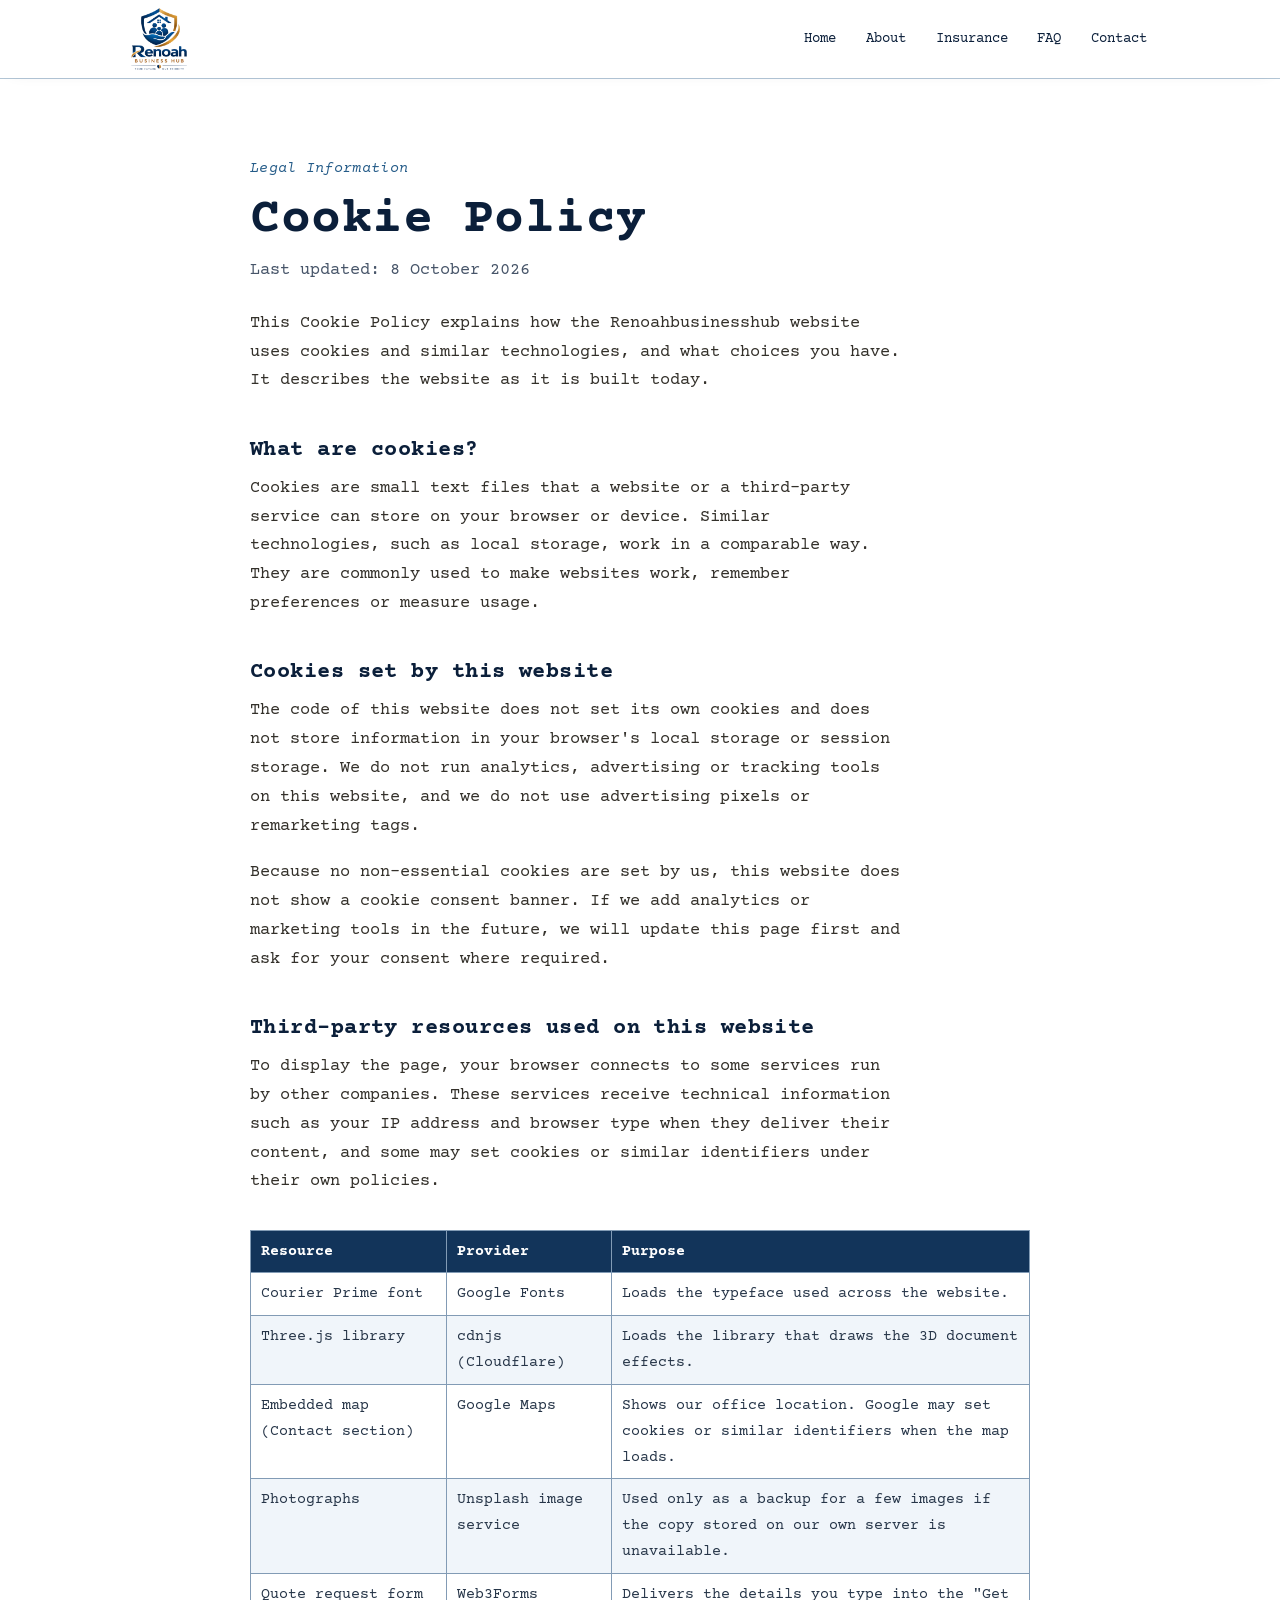
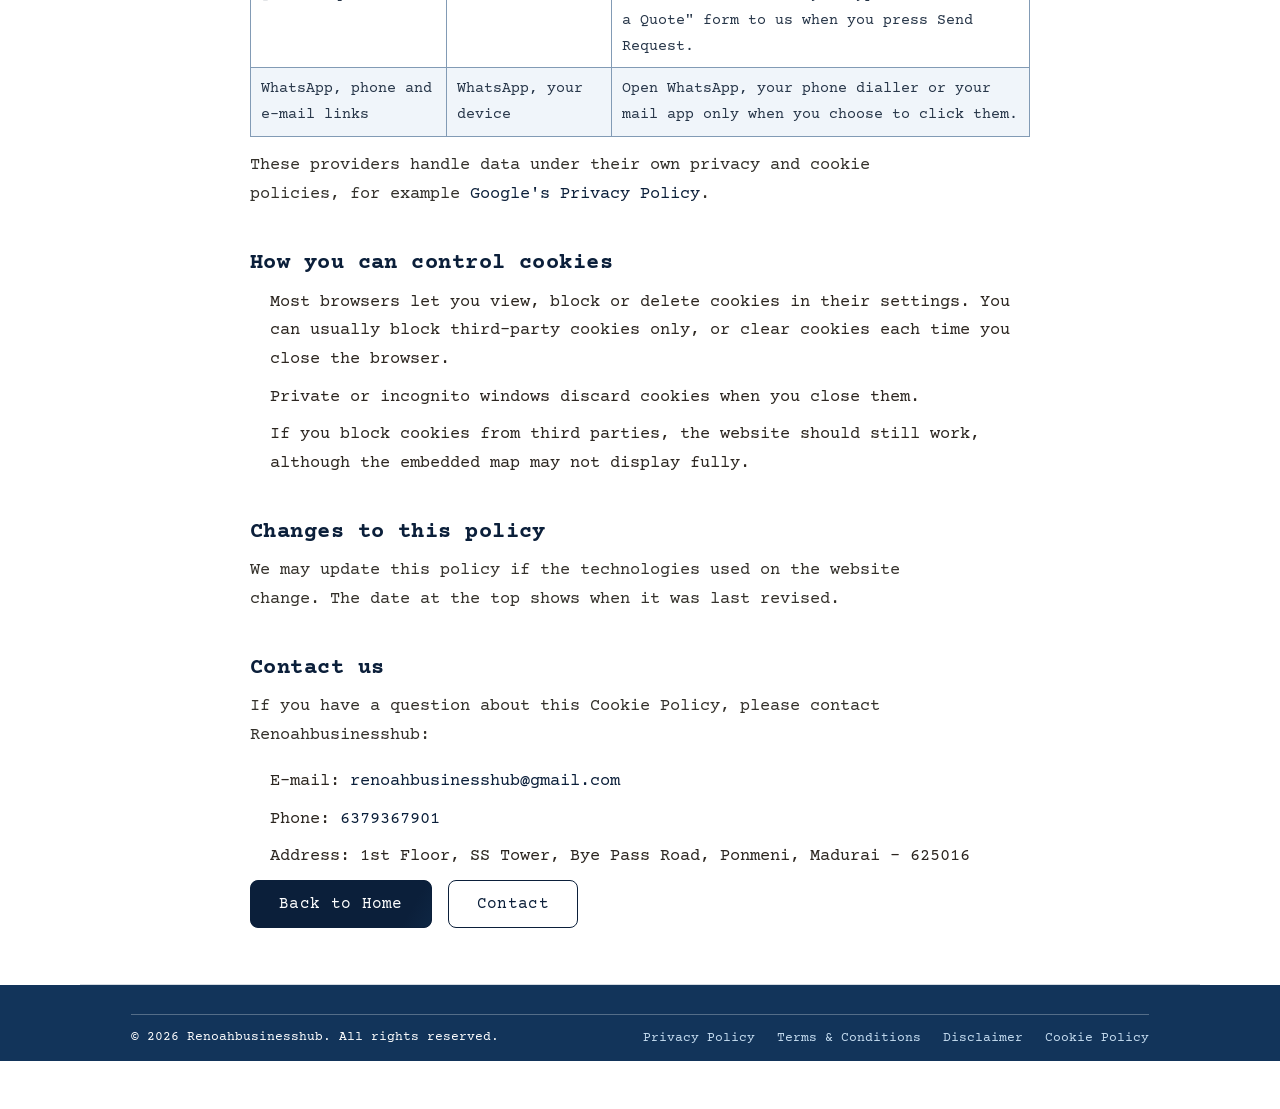
<file: cookie-policy.html>
<!DOCTYPE html>
<html lang="en">
<head>

    <!-- =========================================
         Document Metadata
    ========================================== -->
    <meta charset="UTF-8">
    <meta name="viewport" content="width=device-width, initial-scale=1.0, viewport-fit=cover">
    <title>Cookie Policy | Renoahbusinesshub</title>
    <meta name="description" content="How the Renoahbusinesshub website uses cookies and third-party resources, and how you can control them.">
    <meta name="robots" content="index, follow">
    <meta name="theme-color" content="#FFFFFF">
    <link rel="canonical" href="https://YOUR-REAL-DOMAIN.COM/cookie-policy.html">

    <!-- =========================================
         Favicons and Web App Manifest
    ========================================== -->
    <link rel="icon" href="/favicon.ico" sizes="any">
    <link rel="icon" type="image/png" sizes="32x32" href="/assets/icons/favicon-32x32.png">
    <link rel="icon" type="image/png" sizes="16x16" href="/assets/icons/favicon-16x16.png">
    <link rel="apple-touch-icon" sizes="180x180" href="/assets/icons/apple-touch-icon.png">
    <link rel="manifest" href="/site.webmanifest">

    <!-- =========================================
         Stylesheets (same files as the home page)
    ========================================== -->
    <link rel="preconnect" href="https://fonts.googleapis.com">
    <link rel="preconnect" href="https://fonts.gstatic.com" crossorigin>
    <link href="https://fonts.googleapis.com/css2?family=Courier+Prime:ital,wght@0,400;0,700;1,400;1,700&amp;display=swap" rel="stylesheet">
    <link rel="stylesheet" href="css/paper-theme.css">
    <link rel="stylesheet" href="css/style.css">
    <link rel="stylesheet" href="css/responsive.css">
    <link rel="stylesheet" href="css/refine.css">
    <link rel="stylesheet" href="css/utility-pages.css">

</head>
<body class="utility-page" data-page="cookie-policy">

<div class="paper-sheet">
  <div class="paper-sheet__inner">
    <span class="corner-bl" aria-hidden="true"></span>
    <span class="corner-br" aria-hidden="true"></span>

    <!-- =========================================
         Header / Navigation
    ========================================== -->
    <header class="site-header">
      <a class="brand" href="index.html" aria-label="Renoahbusinesshub — Home">
        <img class="brand__logo" src="/assets/images/renoah-logo.png" alt="Renoah Business Hub — Your Future, Our Priority" width="390" height="436">
      </a>
      <nav class="primary-nav" aria-label="Primary">
        <ul>
          <li><a href="index.html">Home</a></li>
          <li><a href="index.html#about">About</a></li>
          <li><a href="index.html#solutions">Insurance</a></li>
          <li><a href="index.html#faq">FAQ</a></li>
          <li><a href="index.html#contact">Contact</a></li>
        </ul>
      </nav>
    </header>
    <hr class="printed-rule header-rule">

    <main class="content">
      <article class="policy">
        <span class="eyebrow">Legal Information</span>
        <h1>Cookie Policy</h1>
        <p class="policy__updated">Last updated: 8 October 2026</p>

        <p>This Cookie Policy explains how the Renoahbusinesshub website uses cookies and similar technologies, and what choices you have. It describes the website as it is built today.</p>

        <h2>What are cookies?</h2>
        <p>Cookies are small text files that a website or a third-party service can store on your browser or device. Similar technologies, such as local storage, work in a comparable way. They are commonly used to make websites work, remember preferences or measure usage.</p>

        <h2>Cookies set by this website</h2>
        <p>The code of this website does not set its own cookies and does not store information in your browser's local storage or session storage. We do not run analytics, advertising or tracking tools on this website, and we do not use advertising pixels or remarketing tags.</p>
        <p>Because no non-essential cookies are set by us, this website does not show a cookie consent banner. If we add analytics or marketing tools in the future, we will update this page first and ask for your consent where required.</p>

        <h2>Third-party resources used on this website</h2>
        <p>To display the page, your browser connects to some services run by other companies. These services receive technical information such as your IP address and browser type when they deliver their content, and some may set cookies or similar identifiers under their own policies.</p>
        <div class="table-wrap">
          <table>
            <thead>
              <tr><th scope="col">Resource</th><th scope="col">Provider</th><th scope="col">Purpose</th></tr>
            </thead>
            <tbody>
              <tr><td>Courier Prime font</td><td>Google Fonts</td><td>Loads the typeface used across the website.</td></tr>
              <tr><td>Three.js library</td><td>cdnjs (Cloudflare)</td><td>Loads the library that draws the 3D document effects.</td></tr>
              <tr><td>Embedded map (Contact section)</td><td>Google Maps</td><td>Shows our office location. Google may set cookies or similar identifiers when the map loads.</td></tr>
              <tr><td>Photographs</td><td>Unsplash image service</td><td>Used only as a backup for a few images if the copy stored on our own server is unavailable.</td></tr>
              <tr><td>Quote request form</td><td>Web3Forms</td><td>Delivers the details you type into the "Get a Quote" form to us when you press Send Request.</td></tr>
              <tr><td>WhatsApp, phone and e-mail links</td><td>WhatsApp, your device</td><td>Open WhatsApp, your phone dialler or your mail app only when you choose to click them.</td></tr>
            </tbody>
          </table>
        </div>
        <p>These providers handle data under their own privacy and cookie policies, for example <a href="https://policies.google.com/privacy" target="_blank" rel="noopener">Google's Privacy Policy</a>.</p>

        <h2>How you can control cookies</h2>
        <ul>
          <li>Most browsers let you view, block or delete cookies in their settings. You can usually block third-party cookies only, or clear cookies each time you close the browser.</li>
          <li>Private or incognito windows discard cookies when you close them.</li>
          <li>If you block cookies from third parties, the website should still work, although the embedded map may not display fully.</li>
        </ul>

        <h2>Changes to this policy</h2>
        <p>We may update this policy if the technologies used on the website change. The date at the top shows when it was last revised.</p>

        <h2>Contact us</h2>
        <p>If you have a question about this Cookie Policy, please contact Renoahbusinesshub:</p>
        <ul>
          <li>E-mail: <a href="mailto:renoahbusinesshub@gmail.com">renoahbusinesshub@gmail.com</a></li>
          <li>Phone: <a href="tel:+916379367901">6379367901</a></li>
          <li>Address: 1st Floor, SS Tower, Bye Pass Road, Ponmeni, Madurai - 625016</li>
        </ul>
        <div class="btn-row">
          <a class="btn btn--filled" href="index.html">Back to Home</a>
          <a class="btn" href="index.html#contact">Contact</a>
        </div>
      </article>
    </main>

    <!-- =========================================
         Footer
    ========================================== -->
    <footer class="site-footer">
      <div class="footer-bottom">
        <span>© 2026 Renoahbusinesshub. All rights reserved.</span>
        <ul class="footer-legal" aria-label="Legal">
          <li><a href="index.html#privacy">Privacy Policy</a></li>
          <li><a href="index.html#terms">Terms &amp; Conditions</a></li>
          <li><a href="index.html#disclaimer">Disclaimer</a></li>
          <li><a href="cookie-policy.html">Cookie Policy</a></li>
        </ul>
      </div>
    </footer>

  </div>
</div>

</body>
</html>
</file>
<file: css/paper-theme.css>
/* ==========================================================================
   PAPER-THEME.CSS
   Bond-paper / non-judicial stamp paper visual system.
   Defines the palette, paper texture, printed-document borders and the
   "sheet" frame that every page is built inside.
   ========================================================================== */

:root {
  /* -- Palette (from brief) ------------------------------------------- */
  --paper:            #FFFFFF;
  --paper-secondary:  #F0F5FA;
  --ink-blue:         #245B88;
  --dark-blue:        #0B1F3A;
  --section-blue:     #12345A;
  --heading-navy:     #0B1F3A;
  --light-blue:       #F0F5FA;
  --body-ink:         #263548;
  --faded-blue:       #829BB5;
  --muted-grey:       #475569;

  /* -- Derived tones ----------------------------------------------------*/
  --ink-blue-05:      rgba(36, 91, 136, 0.05);
  --ink-blue-10:      rgba(36, 91, 136, 0.10);
  --ink-blue-18:      rgba(36, 91, 136, 0.18);
  --ink-blue-35:      rgba(36, 91, 136, 0.35);
  --dark-blue-70:     rgba(11, 31, 58, 0.7);
  --paper-shadow:    rgba(11, 31, 58, 0.14);
  --grain-opacity:    0.05;

  /* -- Type --------------------------------------------------------------*/
  --font-display: 'Courier Prime', 'Courier New', monospace;
  --font-body:    'Courier Prime', 'Courier New', monospace;

  /* -- Layout tokens -------------------------------------------------- */
  --sheet-max-width: 1180px;
  --sheet-frame-pad: 12px;
  --mobile-nav-height: 64px;
  --header-height: 100px; /* fallback; measured precisely by JS on load/resize */
}

@media (prefers-color-scheme: dark) {
  /* The document is intentionally a printed-paper artifact, not a themed
     app surface — it keeps its ivory tone regardless of system theme,
     the way a physical sheet of paper would. */
}

/* =================================================
   Typewriter / printed-ink text rendering
   Applied broadly so every page reads as struck by a typewriter onto
   bond paper rather than a screen-native sans-serif UI.
================================================= */

body,
input,
textarea,
select,
button {
  font-variant-ligatures: none;
  -webkit-font-smoothing: antialiased;
}

/* Faint "faded ink" strike effect: a soft double-impression shadow that
   reads as slightly uneven ribbon pressure, not a digital glow. */
h1, h2, h3, h4,
p, li, label, span, a, .eyebrow, .doc-seal,
input, textarea, select, button {
  text-shadow: 0.35px 0.35px 0 rgba(44, 38, 32, 0.12);
}

h1, h2, h3, h4 {
  letter-spacing: 0.03em;
}

/* =================================================
   Base paper surface
================================================= */

html {
  background: var(--paper);
}

body {
  background-color: var(--paper);
  color: #2c2620;
  position: relative;
  isolation: isolate;
}

/* Faint printed-paper grain, laid over the whole document.
   Built from an SVG turbulence filter so no binary asset is required. */
body::before {
  content: "";
  position: fixed;
  inset: 0;
  z-index: -2;
  pointer-events: none;
  opacity: var(--grain-opacity);
  mix-blend-mode: multiply;
  background-image: url("data:image/svg+xml;utf8,<svg xmlns='http://www.w3.org/2000/svg' width='220' height='220'><filter id='n'><feTurbulence type='fractalNoise' baseFrequency='0.9' numOctaves='2' stitchTiles='stitch'/><feColorMatrix type='matrix' values='0 0 0 0 0.1  0 0 0 0 0.09  0 0 0 0 0.06  0 0 0 0.5 0'/></filter><rect width='100%25' height='100%25' filter='url(%23n)'/></svg>");
  background-repeat: repeat;
}

/* Very faint blue security-line wash across the page background,
   suggesting printed guilloche lines without reproducing any
   specific security mark. */
body::after {
  content: "";
  position: fixed;
  inset: 0;
  z-index: -1;
  pointer-events: none;
  opacity: 0.5;
  background:
    repeating-linear-gradient(
      115deg,
      transparent 0px,
      transparent 22px,
      var(--ink-blue-10) 22px,
      var(--ink-blue-10) 23px
    ),
    repeating-linear-gradient(
      25deg,
      transparent 0px,
      transparent 34px,
      rgba(111, 116, 115, 0.06) 34px,
      rgba(111, 116, 115, 0.06) 35px
    );
}

/* =================================================
   The document sheet: the large printed-paper panel every page lives in
================================================= */

.paper-sheet {
  max-width: var(--sheet-max-width);
  margin: 0 auto;
  background:
    repeating-linear-gradient(
      45deg,
      var(--faded-blue) 0px,
      var(--faded-blue) 1.4px,
      transparent 1.4px,
      transparent 7px
    ),
    linear-gradient(var(--paper-secondary), var(--paper-secondary));
  padding: var(--sheet-frame-pad);
  box-shadow: 0 18px 50px -20px var(--paper-shadow), 0 2px 0 var(--ink-blue-18);
}

.paper-sheet__inner {
  background: var(--paper);
  border: 1.5px solid var(--ink-blue);
  outline: 1px solid var(--ink-blue-35);
  outline-offset: -6px;
  min-height: 100%;
  position: relative;
}

/* corner flourishes: quiet printed-document marks, not a copied emblem */
.paper-sheet__inner::before,
.paper-sheet__inner::after {
  content: "";
  position: absolute;
  width: 26px;
  height: 26px;
  top: 10px;
  left: 10px;
  border-top: 2px solid var(--ink-blue);
  border-left: 2px solid var(--ink-blue);
  pointer-events: none;
}

.paper-sheet__inner::after {
  left: auto;
  right: 10px;
  border-left: none;
  border-right: 2px solid var(--ink-blue);
}

.corner-bl,
.corner-br {
  position: absolute;
  width: 26px;
  height: 26px;
  bottom: 10px;
  pointer-events: none;
}

.corner-bl {
  left: 10px;
  border-bottom: 2px solid var(--ink-blue);
  border-left: 2px solid var(--ink-blue);
}

.corner-br {
  right: 10px;
  border-bottom: 2px solid var(--ink-blue);
  border-right: 2px solid var(--ink-blue);
}

/* =================================================
   Printed hairline separators, used across header / sections / footer
================================================= */

.printed-rule {
  border: none;
  border-top: 1px solid var(--ink-blue);
  position: relative;
  margin: 0;
}

.printed-rule::after {
  content: "";
  display: block;
  height: 1px;
  margin-top: 3px;
  background: var(--faded-blue);
  opacity: 0.7;
}

.printed-rule--light {
  border-top: 1px solid var(--ink-blue-35);
}

/* Stamp-style seal used decoratively (no emblem, purely geometric) */
.doc-seal {
  width: 58px;
  height: 58px;
  border-radius: 50%;
  border: 1.5px solid var(--ink-blue);
  outline: 1px solid var(--faded-blue);
  outline-offset: -5px;
  display: grid;
  place-items: center;
  color: var(--ink-blue);
  font-family: var(--font-display);
  font-size: 0.62rem;
  letter-spacing: 0.08em;
  text-align: center;
  line-height: 1.15;
  flex-shrink: 0;
}
</file>
<file: css/style.css>
/* ==========================================================================
   STYLE.CSS
   Base reset, typography, layout, header, footer, and reusable components.
   Paper visual system lives in paper-theme.css; breakpoints in responsive.css
   ========================================================================== */

/* =================================================
   Global / Base Styles
================================================= */

*, *::before, *::after { box-sizing: border-box; }

html { -webkit-text-size-adjust: 100%; scroll-behavior: smooth; }

body {
  margin: 0;
  font-family: var(--font-body);
  font-size: 17px;
  line-height: 1.65;
  padding: 28px 18px calc(var(--mobile-nav-height) + 28px);
}

img { max-width: 100%; display: block; }

a { color: var(--dark-blue); text-decoration: none; }

ul { list-style: none; margin: 0; padding: 0; }

button { font-family: inherit; }

:focus-visible {
  outline: 2px solid var(--dark-blue);
  outline-offset: 3px;
}

/* =================================================
   Typography
================================================= */

h1, h2, h3, h4 {
  font-family: var(--font-display);
  color: var(--dark-blue);
  font-weight: 700;
  line-height: 1.15;
  margin: 0 0 0.5em;
}

h1 { font-size: clamp(2.1rem, 4.2vw, 3.1rem); letter-spacing: 0.01em; }
h2 { font-size: clamp(1.6rem, 3vw, 2.2rem); }
h3 { font-size: clamp(1.25rem, 2vw, 1.55rem); }
h4 { font-size: 1.1rem; }

p { margin: 0 0 1em; max-width: 68ch; color: #33302a; }

.eyebrow {
  font-family: var(--font-display);
  font-style: italic;
  color: var(--ink-blue);
  font-size: 1rem;
  margin-bottom: 0.35em;
  display: block;
}

.lede {
  font-size: 1.14rem;
  color: var(--muted-grey);
  max-width: 58ch;
}

/* =================================================
   Layout helpers
================================================= */

.content {
  padding: 18px clamp(18px, 4vw, 56px) 30px;
}

.section__head {
  margin-bottom: 18px;
  max-width: 62ch;
}

.grid {
  display: grid;
  gap: 26px;
}

.grid--2 { grid-template-columns: repeat(2, 1fr); }
.grid--3 { grid-template-columns: repeat(3, 1fr); }
.grid--4 { grid-template-columns: repeat(4, 1fr); }

.stack { display: flex; flex-direction: column; gap: 10px; }

.rule-list > li + li { margin-top: 0; }

/* =================================================
   Header & Navigation
================================================= */

.site-header {
  display: flex;
  align-items: center;
  justify-content: space-between;
  gap: 20px;
  padding-top: 8px;
  padding-bottom: 8px;
  /* Full-bleed fixed bar: padding-inline centers the same max-1120px
     content column used by .content/.site-footer, so the bar can span
     the whole viewport while the brand/nav still line up with the page
     content underneath. */
  padding-inline: calc(max(0px, (100% - 1120px) / 2) + clamp(18px, 4vw, 56px));
  position: fixed;
  top: 0;
  left: 0;
  width: 100%;
  z-index: 140;
  background: var(--paper);
  box-shadow: 0 1px 0 var(--ink-blue-35), 0 6px 16px -14px var(--paper-shadow);
}

.brand {
  display: flex;
  align-items: center;
  gap: 14px;
}

.brand__logo {
  display: block;
  height: 62px;
  width: auto;
  max-width: 100%;
  object-fit: contain;
  flex-shrink: 0;
}

.brand__text {
  display: flex;
  flex-direction: column;
  line-height: 1.15;
}

.brand__name {
  font-family: var(--font-display);
  font-weight: 700;
  font-size: 1.5rem;
  color: var(--dark-blue);
  letter-spacing: 0.01em;
}

.brand__tagline {
  font-size: 0.72rem;
  color: var(--muted-grey);
  font-style: italic;
  letter-spacing: 0.03em;
}

.primary-nav ul {
  display: flex;
  align-items: center;
  gap: 30px;
}

.primary-nav a {
  font-family: var(--font-display);
  font-size: 1.05rem;
  color: var(--dark-blue);
  padding: 4px 2px;
  position: relative;
}

.primary-nav a::after {
  content: "";
  position: absolute;
  left: 0;
  right: 0;
  bottom: -3px;
  height: 1px;
  background: var(--ink-blue);
  transform: scaleX(0);
  transform-origin: left;
  transition: transform 0.25s ease;
}

.primary-nav a:hover::after,
.primary-nav a[aria-current="page"]::after {
  transform: scaleX(1);
}

.primary-nav a[aria-current="page"] {
  color: var(--ink-blue);
  font-style: italic;
}

.header-rule {
  margin: 0 clamp(18px, 4vw, 56px);
}

/* =================================================
   Buttons / CTAs
================================================= */

.btn {
  display: inline-flex;
  align-items: center;
  gap: 10px;
  font-family: var(--font-display);
  font-size: 1.02rem;
  padding: 12px 26px;
  border: 1.5px solid var(--dark-blue);
  color: var(--dark-blue);
  background: transparent;
  cursor: pointer;
  transition: background 0.2s ease, color 0.2s ease;
}

.btn:hover,
.btn.is-pressed { background: var(--dark-blue); color: var(--paper); }

.btn--filled {
  background: var(--dark-blue);
  color: var(--paper);
}

.btn--filled:hover {
  background: var(--ink-blue);
  border-color: var(--ink-blue);
}

.btn-row { display: flex; flex-wrap: wrap; gap: 14px; }

/* =================================================
   Reusable components
================================================= */

.content-panel {
  border: 1px solid var(--ink-blue-35);
  background: var(--paper-secondary);
  padding: clamp(12px, 1.8vw, 16px) clamp(14px, 2vw, 18px);
  position: relative;
}

.content-panel::before {
  content: "";
  position: absolute;
  inset: 5px;
  border: 1px solid var(--ink-blue-10);
  pointer-events: none;
}

.content-panel h2 { margin-bottom: 0.3em; }
.content-panel > p { margin-bottom: 0.6em; }

.content-panel__num {
  font-family: var(--font-display);
  font-style: italic;
  color: var(--faded-blue);
  font-size: 0.95rem;
  display: block;
  margin-bottom: 6px;
}

.stat-row {
  display: flex;
  gap: 34px;
  flex-wrap: wrap;
}

.stat {
  border-left: 1px solid var(--ink-blue-35);
  padding-left: 16px;
}

.stat__num {
  font-family: var(--font-display);
  font-size: 2rem;
  color: var(--dark-blue);
  font-weight: 700;
  display: block;
}

.stat__label {
  color: var(--muted-grey);
  font-size: 0.9rem;
}

.quote-block {
  border-top: 1px solid var(--ink-blue-35);
  border-bottom: 1px solid var(--ink-blue-35);
  padding: 22px 0;
  font-family: var(--font-display);
  font-style: italic;
  font-size: 1.3rem;
  color: var(--dark-blue);
}

.cta-modal {
  position: fixed;
  inset: 0;
  display: flex;
  align-items: center;
  justify-content: center;
  padding: calc(82px + env(safe-area-inset-top, 0px)) 16px 16px;
  overflow: auto;
  opacity: 0;
  visibility: hidden;
  pointer-events: none;
  z-index: 100001;
  transition: opacity 0.25s ease, visibility 0.25s ease;
}

.cta-modal.is-open {
  opacity: 1;
  visibility: visible;
  pointer-events: auto;
}

.cta-modal__backdrop {
  position: absolute;
  inset: 0;
  background: rgba(12, 18, 26, 0.58);
  backdrop-filter: blur(6px);
  -webkit-backdrop-filter: blur(6px);
}

.cta-modal__dialog {
  position: relative;
  z-index: 1;
  width: min(100%, 520px);
  max-height: min(82vh, 700px);
  overflow: auto;
  margin: auto;
  background: rgba(255, 252, 244, 0.98);
  border: 1px solid rgba(20, 58, 90, 0.2);
  border-radius: 18px;
  box-shadow: 0 22px 60px rgba(15, 33, 52, 0.2);
  padding: clamp(22px, 4vw, 32px);
  box-sizing: border-box;
  transform: translateY(0) scale(1);
  transition: transform 0.25s ease;
}

.cta-modal.is-open .cta-modal__dialog {
  transform: translateY(0) scale(1);
}

.cta-modal__close {
  position: absolute;
  top: 12px;
  right: 12px;
  width: 36px;
  height: 36px;
  display: inline-flex;
  align-items: center;
  justify-content: center;
  border: 1px solid var(--ink-blue-35);
  background: transparent;
  color: var(--dark-blue);
  font-size: 1.5rem;
  line-height: 1;
  cursor: pointer;
}

.cta-modal__close:hover,
.cta-modal__close:focus-visible {
  background: var(--dark-blue);
  color: var(--paper);
  border-color: var(--dark-blue);
}

.cta-modal h3 {
  margin: 0 0 18px;
  color: var(--dark-blue);
  font-family: var(--font-display);
  font-size: clamp(1.5rem, 3vw, 2rem);
  line-height: 1.2;
}

.cta-modal__form {
  display: flex;
  flex-direction: column;
  gap: 8px;
}

.cta-modal .field {
  margin-bottom: 0;
  width: 100%;
}

.cta-modal .field input {
  width: 100%;
  box-sizing: border-box;
  border-radius: 10px;
}

.cta-modal .btn {
  width: 100%;
  justify-content: center;
  margin-top: 8px;
}

.cta-modal .field--error input {
  border-color: #9c4234;
  background: #fbf1ee;
}

.cta-modal .field__error {
  color: #9c4234;
  font-size: 0.8rem;
  min-height: 1.1em;
}

.cta-modal__success {
  margin: 12px 0 0;
  padding: 12px 14px;
  border: 1px solid rgba(20, 110, 63, 0.3);
  background: rgba(227, 244, 233, 0.9);
  color: #214f37;
  font-size: 0.92rem;
}

.cta-modal__error {
  margin: 12px 0 0;
  padding: 10px 12px;
  background: rgba(156, 66, 52, 0.08);
  border: 1px solid rgba(156, 66, 52, 0.2);
  color: #9c4234;
  font-size: 0.85rem;
}

body.modal-open {
  overflow: hidden;
}

@media (max-width: 640px) {
  .cta-modal {
    padding: calc(78px + env(safe-area-inset-top, 0px)) 12px 12px;
  }

  .cta-modal__dialog {
    width: min(100%, 440px);
    max-height: min(84vh, 640px);
    border-radius: 14px;
    padding: 18px 16px 16px;
  }

  .cta-modal__close {
    top: 10px;
    right: 10px;
  }
}

.field {
  display: flex;
  flex-direction: column;
  gap: 6px;
  margin-bottom: 18px;
}

.field label {
  font-family: var(--font-display);
  color: var(--dark-blue);
  font-size: 0.98rem;
}

.field input,
.field textarea,
.field select {
  font-family: var(--font-body);
  font-size: 1rem;
  padding: 11px 12px;
  border: 1px solid var(--ink-blue-35);
  background: var(--paper-secondary);
  color: #2c2620;
}

.field input:focus,
.field textarea:focus,
.field select:focus {
  outline: none;
  border-color: var(--ink-blue);
  background: var(--paper);
}

.field textarea { resize: vertical; min-height: 120px; }

.field input::placeholder,
.field textarea::placeholder {
  color: var(--muted-grey);
  opacity: 0.85;
  font-style: italic;
}

.field select {
  appearance: none;
  background-image: linear-gradient(45deg, transparent 50%, var(--ink-blue) 50%),
                     linear-gradient(135deg, var(--ink-blue) 50%, transparent 50%);
  background-position: calc(100% - 18px) center, calc(100% - 13px) center;
  background-size: 5px 5px, 5px 5px;
  background-repeat: no-repeat;
  padding-right: 34px;
}

.map-frame {
  position: relative;
  border: 1.5px solid var(--ink-blue);
  outline: 1px solid var(--ink-blue-35);
  outline-offset: -6px;
  padding: 6px;
  background: var(--paper-secondary);
  margin-top: 34px;
}

.map-frame::before {
  content: "SERVICE AREA — SPECIMEN VIEW";
  position: absolute;
  top: 14px;
  left: 14px;
  z-index: 1;
  background: var(--paper);
  border: 1px solid var(--ink-blue-35);
  color: var(--dark-blue);
  font-family: var(--font-display);
  font-size: 0.68rem;
  letter-spacing: 0.06em;
  padding: 3px 8px;
  pointer-events: none;
}

.map-frame iframe {
  display: block;
  width: 100%;
  aspect-ratio: 16 / 10;
  border: 0;
  filter: sepia(18%) saturate(85%) contrast(96%);
}

.info-line {
  display: flex;
  gap: 10px;
  align-items: baseline;
  padding: 10px 0;
  border-bottom: 1px dashed var(--ink-blue-35);
}

.info-line dt {
  font-family: var(--font-display);
  color: var(--ink-blue);
  min-width: 120px;
}

.info-line dd { margin: 0; color: #33302a; }

.breadcrumb {
  font-size: 0.85rem;
  color: var(--muted-grey);
  font-style: italic;
  margin-bottom: 10px;
}

/* =================================================
   Footer
================================================= */

.site-footer {
  padding: 40px clamp(18px, 4vw, 56px) 26px;
}

.site-footer > .printed-rule {
  margin-bottom: 20px;
}

.footer-grid {
  display: grid;
  grid-template-columns: 1.4fr 1fr 1fr 1.2fr;
  gap: 30px;
  margin-bottom: 26px;
}

.footer-col h4 {
  font-size: 0.95rem;
  margin-bottom: 14px;
}

.footer-col p { font-size: 0.92rem; color: var(--muted-grey); }

.footer-col ul { display: flex; flex-direction: column; gap: 9px; }

.footer-col a {
  font-size: 0.92rem;
  color: #33302a;
}

.footer-col a:hover { color: var(--ink-blue); }

.footer-bottom {
  display: flex;
  justify-content: space-between;
  align-items: center;
  flex-wrap: wrap;
  gap: 10px;
  padding-top: 16px;
  font-size: 0.8rem;
  color: var(--muted-grey);
}

.footer-bottom span.doc-ref {
  font-style: italic;
}

/* =================================================
   Hero Section
================================================= */

.hero {
  display: grid;
  grid-template-columns: 1.1fr 0.9fr;
  gap: 40px;
  align-items: center;
  padding-bottom: 44px;
}

.hero__seal-row {
  display: flex;
  align-items: center;
  gap: 16px;
  margin-top: 26px;
}

.hero__aside {
  border-left: 1px solid var(--ink-blue-35);
  padding-left: 28px;
}

.hero__aside .info-line:last-child { border-bottom: none; }

/* =================================================
   Hero 3D document container (Part 2)
   Three.js mounts a <canvas> here; a pure-CSS layered-paper fallback
   sits underneath and stays visible if WebGL/Three.js is unavailable.
================================================= */

.hero__3d {
  position: relative;
  width: 100%;
  max-width: 440px;
  aspect-ratio: 4 / 5;
  margin: 0 auto;
  justify-self: center;
  transition: opacity 0.4s ease, transform 0.4s ease;
}

/* Part 3 — once the hero has scrolled out of view, the same 3D panel
   docks as a small fixed corner document that keeps reflecting scroll
   progress through the rest of the Home page, then fades near the
   footer so it never sits on top of it. It releases back to its normal
   in-flow position the moment the hero is back on screen, and never
   traps scrolling — it is purely a floating visual, not a scroll-lock. */
.hero__3d.is-docked {
  position: fixed;
  right: 22px;
  bottom: 26px;
  left: auto;
  top: auto;
  width: 130px;
  max-width: 130px;
  aspect-ratio: 4 / 5;
  margin: 0;
  z-index: 40;
  filter: drop-shadow(0 16px 28px var(--paper-shadow));
}

.hero__3d.is-docked.is-faded {
  opacity: 0;
  transform: translateY(8px);
  pointer-events: none;
}

.hero__3d canvas {
  position: absolute;
  inset: 0;
  width: 100%;
  height: 100%;
  display: block;
  opacity: 0;
  transition: opacity 0.6s ease;
}

.hero__3d.is-active canvas { opacity: 1; }
.hero__3d.is-active .hero__3d-fallback { opacity: 0; pointer-events: none; }

.hero__3d-fallback {
  position: absolute;
  inset: 0;
  display: flex;
  align-items: center;
  justify-content: center;
  transition: opacity 0.4s ease;
}

.fallback-paper {
  position: absolute;
  width: 72%;
  aspect-ratio: 4 / 5;
  background: var(--paper);
  border: 1.5px solid var(--ink-blue);
  outline: 1px solid var(--ink-blue-35);
  outline-offset: -6px;
  box-shadow: 0 20px 36px -18px var(--paper-shadow);
}

.fallback-paper--back {
  background: var(--paper-secondary);
  border-color: var(--faded-blue);
  outline: none;
  transform: rotate(6deg) translate(10%, 6%);
  opacity: 0.7;
}

.fallback-paper--main {
  transform: rotate(-3deg);
  display: grid;
  place-items: center;
}

.fallback-seal {
  width: 25%;
  aspect-ratio: 1;
  border-radius: 50%;
  border: 1.5px solid var(--ink-blue);
  outline: 1px solid var(--faded-blue);
  outline-offset: -4px;
  display: grid;
  place-items: center;
  font-family: var(--font-display);
  font-size: 0.7rem;
  color: var(--ink-blue);
  position: absolute;
  right: 12%;
  bottom: 12%;
}

/* =================================================
   Scroll reveal (Part 2) — lightweight fade/slide, respects
   prefers-reduced-motion via responsive.css and interactions.js
================================================= */

[data-reveal] {
  opacity: 0;
  transform: translateY(16px) scale(0.985);
  transition: opacity 0.7s ease, transform 0.7s ease;
}

[data-reveal].is-visible {
  opacity: 1;
  transform: none;
}

/* No-JavaScript visitors: show content immediately. This replaces the
   former <noscript><style> block, so no CSS lives inside the HTML. */
@media (scripting: none) {
  [data-reveal] { opacity: 1; transform: none; }
}

.rule-draw {
  transform: scaleX(0);
  transform-origin: left;
  transition: transform 0.9s ease;
}

.rule-draw.is-visible { transform: scaleX(1); }

/* =================================================
   Introduction info blocks (Part 2)
================================================= */

.info-blocks {
  display: grid;
  grid-template-columns: repeat(4, 1fr);
  gap: 0;
  border-top: 1px solid var(--ink-blue-35);
  border-bottom: 1px solid var(--ink-blue-35);
  margin-top: 24px;
}

.info-blocks > div {
  padding: 16px 20px;
  border-left: 1px solid var(--ink-blue-18);
}

.info-blocks > div:first-child { border-left: none; }

.info-blocks dt {
  font-family: var(--font-display);
  color: var(--ink-blue);
  font-size: 0.92rem;
  margin-bottom: 4px;
}

.info-blocks dd {
  margin: 0;
  font-size: 1.02rem;
  color: #2c2620;
}

/* =================================================
   Services preview list (Part 2)
================================================= */

.service-line {
  display: flex;
  gap: 18px;
  align-items: flex-start;
  padding: 22px 0;
  border-bottom: 1px solid var(--ink-blue-18);
}

.service-line:first-child { border-top: 1px solid var(--ink-blue-18); }

.service-line__icon {
  width: 34px;
  height: 34px;
  flex-shrink: 0;
  border: 1px solid var(--ink-blue-35);
  border-radius: 50%;
  display: grid;
  place-items: center;
  margin-top: 3px;
}

.service-line__icon svg {
  width: 17px;
  height: 17px;
  stroke: var(--ink-blue);
  fill: none;
  stroke-width: 1.4;
}

.service-line__body { flex: 1; }

.service-line__body h3 { margin-bottom: 4px; }

.service-line__link {
  font-family: var(--font-display);
  font-style: italic;
  font-size: 0.92rem;
  color: var(--ink-blue);
  white-space: nowrap;
  margin-top: 6px;
  display: inline-block;
}

/* =================================================
   Trust / document section (Part 2)
================================================= */

.trust-grid {
  display: grid;
  grid-template-columns: repeat(4, 1fr);
  gap: 16px;
}

.trust-item {
  text-align: left;
  padding: 18px 18px;
  border: 1px solid var(--ink-blue-35);
  background: var(--paper-secondary);
  position: relative;
}

.trust-item::before {
  content: "";
  position: absolute;
  inset: 5px;
  border: 1px solid var(--ink-blue-10);
  pointer-events: none;
}

.trust-item svg {
  width: 26px;
  height: 26px;
  stroke: var(--ink-blue);
  fill: none;
  stroke-width: 1.3;
  margin-bottom: 12px;
  transition: transform 300ms ease;
}

.trust-item h4 { margin-bottom: 6px; }
.trust-item p { font-size: 0.92rem; color: var(--muted-grey); margin: 0; }

/* =================================================
   CTA section (Part 2)
================================================= */

.cta-band {
  text-align: center;
  padding: 50px 20px;
  border: 1px solid var(--ink-blue-35);
  position: relative;
}

.cta-band::before {
  content: "";
  position: absolute;
  inset: 7px;
  border: 1px solid var(--ink-blue-10);
  pointer-events: none;
}

.cta-band h2 { margin-bottom: 10px; }

.cta-band p {
  margin: 0 auto 22px;
  color: var(--muted-grey);
}

.cta-band .btn-row { justify-content: center; }

/* =================================================
   Part 4 — shared small 3D document panel (About + Services pages)
   Same fallback/canvas pattern as the Home hero's .hero__3d, kept as
   its own class so the Home page markup/CSS is never touched.
================================================= */

.doc3d {
  position: relative;
  width: 100%;
  max-width: 320px;
  aspect-ratio: 4 / 5;
  margin: 0 auto;
  overflow: hidden;
}

.doc3d canvas {
  position: absolute;
  inset: 0;
  width: 100%;
  height: 100%;
  display: block;
  opacity: 0;
  transition: opacity 0.6s ease;
}

.doc3d.is-active canvas { opacity: 1; }
.doc3d.is-active .doc3d__fallback { opacity: 0; pointer-events: none; }

.doc3d__fallback {
  position: absolute;
  inset: 0;
  display: flex;
  align-items: center;
  justify-content: center;
  transition: opacity 0.4s ease;
}

.doc3d__fallback .fallback-paper { width: 78%; }

/* Services page: a wider stage so the 4-sheet stack has room to fan out */
.doc3d--stack { max-width: 380px; aspect-ratio: 5 / 4; cursor: pointer; }

/* =================================================
   Part 4 — "Our Approach" numbered document blocks (About page)
================================================= */

.approach-block {
  display: grid;
  grid-template-columns: 64px 1fr;
  gap: 18px;
  padding: 22px 0;
  border-top: 1px solid var(--ink-blue-18);
}

.approach-block:last-child { border-bottom: 1px solid var(--ink-blue-18); }

.approach-block__num {
  font-family: var(--font-display);
  font-size: 1.8rem;
  color: var(--faded-blue);
  font-weight: 700;
  line-height: 1;
}

.approach-block h3 { margin-bottom: 6px; }
.approach-block p { margin: 0; }

/* =================================================
   Part 4 — vertical printed timeline ("Our Journey", About page)
================================================= */

.timeline {
  position: relative;
  padding-left: 34px;
}

.timeline::before {
  content: "";
  position: absolute;
  left: 7px;
  top: 6px;
  bottom: 6px;
  width: 1px;
  background: var(--ink-blue-35);
}

.timeline-item {
  position: relative;
  padding-bottom: 34px;
}

.timeline-item:last-child { padding-bottom: 0; }

.timeline-item::before {
  content: "";
  position: absolute;
  left: -34px;
  top: 4px;
  width: 13px;
  height: 13px;
  border-radius: 50%;
  background: var(--paper);
  border: 1.5px solid var(--ink-blue);
}

.timeline-item__num {
  font-family: var(--font-display);
  font-style: italic;
  color: var(--ink-blue);
  font-size: 0.95rem;
  display: block;
  margin-bottom: 2px;
}

.timeline-item h4 { margin-bottom: 6px; }
.timeline-item p { margin: 0; color: var(--muted-grey); }

/* =================================================
   Part 4 — accessible text list standing in for / alongside the 3D
   hotspots and service-stack (never the only way to reach content)
================================================= */

.doc3d-index {
  list-style: none;
  margin: 18px 0 0;
  padding: 0;
  display: flex;
  flex-wrap: wrap;
  gap: 10px;
  justify-content: center;
}

.doc3d-index button,
.doc3d-index a {
  font-family: var(--font-display);
  font-size: 0.92rem;
  color: var(--ink-blue);
  background: none;
  border: 1px solid var(--ink-blue-35);
  padding: 7px 14px;
  cursor: pointer;
}

.doc3d-index button:hover,
.doc3d-index a:hover,
.doc3d-index button.is-active,
.doc3d-index a.is-active {
  background: var(--ink-blue);
  color: var(--paper);
  border-color: var(--ink-blue);
}

/* =================================================
   Part 4 — service detail sections
================================================= */

.service-detail {
  scroll-margin-top: calc(var(--header-height, 100px) + 14px);
}

.service-detail__meta {
  display: grid;
  grid-template-columns: 1fr 1fr;
  gap: 10px;
  margin: 8px 0 10px;
}

.service-detail__meta h5 {
  font-family: var(--font-display);
  color: var(--ink-blue);
  font-size: 0.95rem;
  margin: 0 0 4px;
}

.service-detail__meta p {
  margin: 0;
  font-size: 0.94rem;
  color: var(--muted-grey);
  font-style: italic;
}

.key-points { display: flex; flex-direction: column; gap: 4px; margin: 6px 0; }

.key-points li {
  padding-left: 18px;
  position: relative;
}

.key-points li::before {
  content: "—";
  position: absolute;
  left: 0;
  color: var(--ink-blue);
}

/* =================================================
   Part 4 — responsive comparison table (Services page)
   Real <table> on tablet/desktop; on mobile it becomes stacked
   document-style rows with printed labels, never a horizontal scroll.
================================================= */

.comparison-table {
  width: 100%;
  border-collapse: collapse;
}

.comparison-table caption {
  text-align: left;
  font-family: var(--font-display);
  font-style: italic;
  color: var(--ink-blue);
  margin-bottom: 12px;
}

.comparison-table th,
.comparison-table td {
  text-align: left;
  padding: 12px 14px;
  border-bottom: 1px solid var(--ink-blue-18);
  font-size: 0.95rem;
}

.comparison-table thead th {
  font-family: var(--font-display);
  color: var(--dark-blue);
  border-bottom: 1.5px solid var(--ink-blue);
}

.comparison-table tbody tr:first-child td { padding-top: 16px; }

/* =================================================
   Part 4 — small printed metadata strip (About hero)
================================================= */

.metadata-strip {
  font-family: var(--font-display);
  font-size: 0.85rem;
  letter-spacing: 0.12em;
  color: var(--ink-blue);
  margin: 18px 0 0;
}

.metadata-strip span {
  color: var(--faded-blue);
  margin: 0 8px;
}

/* ==========================================================================
   PART 5 — Contact / FAQ / Testimonials
   ========================================================================== */

.doc-ref-badge {
  display: inline-block;
  font-family: var(--font-display);
  font-size: 0.78rem;
  letter-spacing: 0.14em;
  color: var(--ink-blue);
  border: 1px solid var(--ink-blue-35);
  padding: 5px 12px;
  margin: 0 0 14px;
}

/* =================================================
   Contact form: validation + success
================================================= */

.field--error input,
.field--error select,
.field--error textarea {
  border-color: #9c4234;
  background: #fbf1ee;
}

.field__error {
  color: #9c4234;
  font-size: 0.85rem;
  font-style: italic;
  min-height: 1.1em;
}

.field__hint {
  color: var(--muted-grey);
  font-size: 0.82rem;
}

.form-required-note {
  font-size: 0.85rem;
  color: var(--muted-grey);
  margin: -8px 0 18px;
}

.form-success {
  border: 1px solid var(--ink-blue-35);
  background: var(--paper-secondary);
  padding: 24px;
  text-align: center;
  display: none;
}

.form-success.is-visible { display: block; }

.form-success h3 { margin-bottom: 8px; }

.form-success p { margin: 0; color: var(--muted-grey); }

.contact-form.is-submitted form { display: none; }

/* =================================================
   FAQ: flat, full-width accordion list
================================================= */

.faq-item {
  border-bottom: 1px solid var(--ink-blue-18);
  transition: border-color 250ms ease, background 250ms ease, margin 250ms ease, padding 250ms ease;
}

.faq-item:last-child { border-bottom: none; }

@media (hover: hover) and (pointer: fine) {
  .faq-item:hover { border-bottom-color: var(--ink-blue-35); }
}

/* The open question gets a clear thin rectangular border, like the
   reference layout — every other row stays a plain divided line. */
.faq-item:has(.faq-item__panel-wrap.is-open) {
  border: 1px solid var(--ink-blue);
  border-radius: 3px;
  background: var(--paper-secondary);
  margin: 8px 0;
  padding: 0 18px;
}

.faq-item__trigger {
  width: 100%;
  text-align: left;
  background: none;
  border: none;
  cursor: pointer;
  padding: 20px 2px;
  display: flex;
  justify-content: space-between;
  align-items: center;
  gap: 20px;
  font-family: var(--font-display);
  font-size: 1.08rem;
  color: var(--dark-blue);
}

.faq-item__trigger::after {
  content: "+";
  font-size: 1.5rem;
  line-height: 1;
  color: var(--ink-blue);
  flex-shrink: 0;
  width: 1ch;
  text-align: center;
}

.faq-item__trigger[aria-expanded="true"]::after { content: "\2212"; }

.faq-item__panel-wrap {
  display: grid;
  grid-template-rows: 0fr;
  transition: grid-template-rows 0.28s ease;
}

.faq-item__panel-wrap.is-open { grid-template-rows: 1fr; }

.faq-item__panel {
  overflow: hidden;
  opacity: 0;
  transition: opacity 0.22s ease;
}

.faq-item__panel-wrap.is-open .faq-item__panel { opacity: 1; }

.faq-item__panel p {
  margin: 0 0 20px;
  padding: 0 2px;
  color: var(--muted-grey);
}

/* ---- Testimonials: horizontal auto-carousel ---------------------------
   Desktop shows exactly 3 landscape cards at once (no partial/cropped
   card at either edge); tablet shows 2; mobile shows 1, full-width.
   --tgap is the single source of truth for the list's gap so each
   card's flex-basis can divide the row evenly at every tier. */

.testimonial-carousel {
  position: relative;
  display: flex;
  align-items: center;
  gap: 12px;
  --tgap: 20px;
}

.testimonial-list {
  display: flex;
  flex-wrap: nowrap;
  flex: 1;
  min-width: 0;
  overflow-x: auto;
  scroll-snap-type: x mandatory;
  -webkit-overflow-scrolling: touch;
  gap: var(--tgap);
  align-items: stretch;
  scrollbar-width: none;
}

.testimonial-list::-webkit-scrollbar { display: none; }

.testimonial-carousel__nav {
  flex-shrink: 0;
  width: 40px;
  height: 40px;
  border-radius: 50%;
  border: 1.5px solid var(--ink-blue);
  background: var(--paper);
  color: var(--ink-blue);
  font-size: 1.4rem;
  line-height: 1;
  cursor: pointer;
  display: grid;
  place-items: center;
  transition: background 0.2s ease, color 0.2s ease;
}

@media (hover: hover) and (pointer: fine) {
  .testimonial-carousel__nav:hover {
    background: var(--ink-blue);
    color: var(--paper);
  }
}

/* Landscape, compact card: wide and short rather than tall. Exactly
   3 fit per row on desktop with the list's own gap, so none is ever
   sliced by the container edge. */
.testimonial-card {
  border: 1px solid var(--ink-blue-35);
  background: var(--paper-secondary);
  padding: 16px 20px;
  display: flex;
  flex-direction: column;
  justify-content: center;
  gap: 8px;
  min-height: 176px;
  flex: 0 0 calc((100% - 2 * var(--tgap)) / 3);
  scroll-snap-align: start;
  transition: transform 300ms ease, box-shadow 300ms ease, border-color 300ms ease;
}

@media (hover: hover) and (pointer: fine) {
  .testimonial-card:hover {
    transform: translateY(-4px);
    box-shadow: 0 16px 32px -20px var(--paper-shadow), 0 2px 0 var(--ink-blue-18);
    border-color: var(--ink-blue);
  }
}

.testimonial-card.is-active { border-color: var(--ink-blue); }

/* Small printed-style badge, reused outside the testimonial cards
   (e.g. the Career section's "We Are Hiring" tag). */
.badge-stamp {
  display: inline-block;
  align-self: flex-start;
  border: 1px solid var(--ink-blue-35);
  color: var(--dark-blue);
  font-size: 0.66rem;
  letter-spacing: 0.06em;
  text-transform: uppercase;
  padding: 3px 9px;
  margin-top: 10px;
}

.testimonial-card__person { margin-bottom: 2px; }

.testimonial-card__name {
  display: block;
  font-family: var(--font-display);
  font-size: 1.04rem;
  color: var(--dark-blue);
}

.testimonial-card__location {
  display: block;
  font-size: 0.84rem;
  color: var(--muted-grey);
  margin-top: 1px;
}

.testimonial-card__body {
  border: none;
  padding: 0 0 0 20px;
  margin: 0;
  font-size: 0.96rem;
  max-width: none;
  position: relative;
  display: block;
}

.testimonial-card__body::before {
  content: "\201C";
  position: absolute;
  left: -4px;
  top: -8px;
  font-family: var(--font-display);
  font-size: 2.2rem;
  color: var(--faded-blue);
  line-height: 1;
}

.testimonial-card__body--placeholder {
  color: var(--muted-grey);
  font-style: italic;
}

.disclaimer-note {
  margin-top: 18px;
  padding: 12px 14px;
  border-left: 2px solid var(--faded-blue);
  color: var(--muted-grey);
  font-size: 0.85rem;
  font-style: italic;
}

/* ---- 3D loading caption --------------------------------------------
   A quiet document-style caption over the static paper fallback while
   the 3D scene spins up. Timed, not state-driven: it always fades on
   its own, so it can never get stuck showing "loading" forever even if
   WebGL never becomes available — the static paper underneath already
   is the permanent fallback in that case. */

.doc3d__loading-note,
.hero__3d-loading-note {
  position: absolute;
  left: 0;
  right: 0;
  bottom: 8px;
  text-align: center;
  font-family: var(--font-display);
  font-style: italic;
  font-size: 0.78rem;
  color: var(--muted-grey);
  pointer-events: none;
  opacity: 0;
  animation: doc3dLoadingFade 1.8s ease forwards;
}

@keyframes doc3dLoadingFade {
  0%   { opacity: 0; }
  15%  { opacity: 1; }
  70%  { opacity: 1; }
  100% { opacity: 0; }
}

/* =================================================
   Structured single-page layout correction
================================================= */

body {
  padding: 0 20px 48px;
  overflow-x: hidden;
}

.paper-sheet,
.paper-sheet__inner {
  max-width: none;
  background: var(--paper);
  border: 0;
  outline: 0;
  box-shadow: none;
  padding: 0;
}

.paper-sheet__inner {
  /* Header is now position: fixed and out of normal flow, so this
     spacer keeps the hr/content from sliding underneath it. Kept in
     sync with the header's real rendered height via JS (main.js),
     with a same-order-of-magnitude fallback for no-JS/first paint. */
  padding-top: var(--header-height, 100px);
}

.paper-sheet__inner::before,
.paper-sheet__inner::after,
.corner-bl,
.corner-br {
  display: none;
}

.content,
.site-footer {
  width: min(100%, 1120px);
  margin-inline: auto;
}

.site-header {
  width: 100%;
}

.content {
  display: flex;
  flex-direction: column;
  padding: 0 clamp(20px, 4vw, 56px);
}

/* Sections now appear in the order they are written in index.html. */

.section,
.page-block > .section {
  width: 100%;
  padding: clamp(14px, 2.2vw, 26px) 0;
  scroll-margin-top: calc(var(--header-height, 100px) + 14px);
}

.hero.section {
  padding-top: clamp(26px, 4.5vw, 48px);
  border-top: 0;
}

.page-block {
  display: block;
  position: relative;
}

.section__head {
  max-width: 70ch;
  margin-bottom: clamp(10px, 1.8vw, 18px);
}

.section__head h2,
.page-block h1 {
  text-wrap: balance;
}

.page-block > .section:first-child {
  padding-top: clamp(16px, 2.6vw, 26px);
}

.page-block > .section:last-child,
.content > .section:last-child {
  padding-bottom: clamp(16px, 2.6vw, 26px);
}

.grid--3 .content-panel { height: 100%; }

.hero__3d {
  width: min(100%, 400px);
  max-width: 400px;
  overflow: hidden;
  contain: layout paint;
}

.hero__3d.is-docked {
  position: relative;
  inset: auto;
  width: min(100%, 400px);
  max-width: 400px;
  filter: none;
  z-index: auto;
}

.hero__3d.is-docked.is-faded {
  opacity: 1;
  transform: none;
  pointer-events: auto;
}

.final-cta {
  border-top: 1px solid var(--ink-blue-18);
}

.cta-band {
  border: 1px solid var(--ink-blue-35);
  padding: clamp(30px, 5vw, 58px) clamp(20px, 5vw, 56px);
}

/* =================================================
   Service cards — the 4 insurance services as a consistent card grid
================================================= */

.service-grid {
  display: grid;
  grid-template-columns: 1fr;
  gap: 12px;
  margin-top: 2px;
}

.service-grid .service-detail.section {
  padding: 0;
}

.service-grid .service-detail .content-panel {
  height: 100%;
  display: flex;
  flex-direction: column;
}

.service-detail__icon {
  width: 46px;
  height: 46px;
  border: 1px solid var(--ink-blue-35);
  border-radius: 50%;
  display: grid;
  place-items: center;
  margin-bottom: 14px;
  transition: transform 300ms ease, border-color 300ms ease;
}

.service-detail__icon svg {
  width: 22px;
  height: 22px;
  stroke: var(--ink-blue);
  fill: none;
  stroke-width: 1.4;
}

/* =================================================
   Card hover effects — content panels, trust/feature cards, testimonials
   Desktop-only (pointer: fine) so mobile never depends on hover.
================================================= */

.content-panel,
.trust-item {
  transition: transform 300ms ease, box-shadow 300ms ease, border-color 300ms ease;
}

@media (hover: hover) and (pointer: fine) {
  .content-panel:hover {
    transform: translateY(-4px);
    box-shadow: 0 16px 32px -20px var(--paper-shadow), 0 2px 0 var(--ink-blue-18);
    border-color: var(--ink-blue);
  }

  .content-panel:hover .service-detail__icon {
    transform: scale(1.08) rotate(-4deg);
    border-color: var(--ink-blue);
  }
}

/* =================================================
   Subtle alternating section backgrounds
   Home/Services/Contact stay on the plain paper tone; About/FAQ/Career
   get a very slightly cooler wash, Testimonials an even softer version
   of the same wash — full-bleed via a breakout pseudo-element so the
   colour reads edge-to-edge rather than boxed to the content column.
================================================= */

.page-block--alt::before,
.page-block--soft::before {
  content: "";
  position: absolute;
  top: 0;
  bottom: 0;
  left: 50%;
  width: 100vw;
  margin-left: -50vw;
  z-index: -1;
  pointer-events: none;
}

.page-block--alt::before {
  background: linear-gradient(var(--ink-blue-10), var(--ink-blue-10)), var(--paper);
}

.page-block--soft::before {
  background: linear-gradient(var(--ink-blue-05), var(--ink-blue-05)), var(--paper);
}

/* =================================================
   Consistent end-of-section printed divider — one per major section
   (Hero and every .page-block section)
================================================= */

.hero.section::after,
.page-block::after {
  content: "";
  display: block;
  margin-top: clamp(8px, 1.5vw, 14px);
  height: 3px;
  background:
    linear-gradient(var(--ink-blue), var(--ink-blue)) top / 100% 1px no-repeat,
    linear-gradient(var(--faded-blue), var(--faded-blue)) bottom / 100% 1px no-repeat;
  opacity: 0.85;
}

@media (prefers-reduced-motion: reduce) {
  .doc3d__loading-note,
  .hero__3d-loading-note { display: none; }

  .content-panel,
  .trust-item,
  .faq-item,
  .content-panel:hover,
  .trust-item:hover,
  .trust-item:hover svg,
  .content-panel:hover .service-detail__icon {
    transition: none !important;
    transform: none !important;
  }
}

/* =================================================
   Completion polish: service images, review cards, floating actions
================================================= */
.service-detail__img{display:block;width:100%;height:auto;aspect-ratio:2/1;object-fit:cover;border:1px solid var(--ink-blue-35);margin-bottom:12px;transition:transform 300ms ease}
.service-grid .service-detail .content-panel{overflow:hidden}
.service-grid{grid-template-columns:minmax(0,1fr)}
@media (hover:hover) and (pointer:fine){.content-panel:hover .service-detail__img{transform:scale(1.03)}}
.testimonial-card{flex-basis:calc((100% - 2*var(--tgap))/3);min-height:0;justify-content:flex-start}
.testimonial-card__stars{color:var(--ink-blue);letter-spacing:2px;font-size:.95rem}
.testimonial-card__person{display:flex;flex-direction:column;margin:auto 0 0}
.testimonial-card__sample{font-size:.7rem;color:var(--muted-grey);text-transform:uppercase;letter-spacing:.08em;margin-top:2px}
.fab-group{position:fixed;right:14px;bottom:calc(14px + env(safe-area-inset-bottom,0px));z-index:120;display:flex;flex-direction:column;gap:10px}
.fab{width:44px;height:44px;border-radius:50%;display:grid;place-items:center;background:var(--paper);border:1.5px solid var(--ink-blue);box-shadow:0 6px 16px -8px var(--paper-shadow);transition:transform 250ms ease,box-shadow 250ms ease}
.fab svg{width:22px;height:22px;fill:none;stroke:var(--ink-blue);stroke-width:1.6;stroke-linecap:round;stroke-linejoin:round}
.fab--wa{background:#1f7a4d;border-color:#1f7a4d;animation:fabPulse 3.2s ease-out infinite;color:#fff}
.fab--wa svg{stroke:none;fill:currentColor;width:22px;height:22px}
.fab:hover,.fab:focus-visible,.fab:active{transform:translateY(-3px) scale(1.05)}
@keyframes fabPulse{0%{box-shadow:0 0 0 0 rgba(31,122,77,.35)}70%,100%{box-shadow:0 0 0 12px rgba(31,122,77,0)}}
@media (prefers-reduced-motion:reduce){.fab--wa{animation:none}}

/* =================================================
   Service cards v2: photo frame in bond-paper style, compact 4-up
================================================= */
.service-detail__img{padding:5px;background:var(--paper);border:1px solid var(--ink-blue);outline:1px solid var(--ink-blue-35);outline-offset:2px;box-shadow:0 8px 16px -12px var(--paper-shadow);filter:sepia(.1) saturate(.92);margin:2px auto 14px;width:100%;max-width:320px;aspect-ratio:16/10;object-fit:cover;object-position:center}
.service-grid .service-detail .content-panel{padding:14px}
.service-grid .service-detail .content-panel h2{font-size:1.15rem}
.service-grid .service-detail .content-panel p,.service-grid .service-detail .key-points li{font-size:.86rem;line-height:1.45}
.service-grid .service-detail__icon{width:38px;height:38px;margin-bottom:10px}
@media (hover:hover) and (pointer:fine){.service-grid .service-detail .content-panel:hover{transform:translateY(-5px)}}
@media (min-width:1180px){.service-grid .service-detail .content-panel h2{min-height:2.5em}}


/* =================================================
   Hero Section — insurance additions
   Sub-heading, category strip and seal note used by the new hero copy.
================================================= */

.hero__subhead {
  font-family: var(--font-display);
  font-size: clamp(1.05rem, 1.6vw, 1.3rem);
  font-weight: 700;
  line-height: 1.3;
  color: var(--ink-blue);
  max-width: 40ch;
  margin: 0 0 0.7em;
}

.hero .btn-row { margin-top: 6px; }

.hero__seal-note {
  margin: 0;
  color: var(--muted-grey);
  font-size: 0.92rem;
  max-width: 34ch;
}

/* =================================================
   Shared Insurance Components
   Card titles/text, check lists, small buttons, tighter grids and the
   "call to action" card that fills the sixth slot of a three-column grid.
================================================= */

[id].page-block,
.final-cta,
.content-panel[id] {
  scroll-margin-top: calc(var(--header-height, 100px) + 14px);
}

.grid--tight { gap: 16px; }

.card-title {
  font-size: 1.12rem;
  line-height: 1.25;
  margin: 0 0 0.35em;
}

.card-text {
  font-size: 0.92rem;
  color: var(--muted-grey);
  margin: 0 0 0.6em;
}

.btn--small {
  padding: 9px 16px;
  font-size: 0.9rem;
}

.check-list {
  display: flex;
  flex-direction: column;
  gap: 9px;
  margin: 0 0 14px;
}

.check-list li {
  position: relative;
  padding-left: 24px;
}

.check-list li::before {
  content: "\2713";
  position: absolute;
  left: 0;
  color: var(--ink-blue);
  font-weight: 700;
}

.check-list--compact {
  gap: 5px;
  font-size: 0.88rem;
}

.cta-card {
  display: flex;
  flex-direction: column;
  justify-content: center;
  align-items: center;
  text-align: center;
  background: var(--paper);
  border-style: dashed;
  border-color: var(--ink-blue);
}

.solution-card.cta-card { align-items: center; }

.cta-card .card-text { max-width: 30ch; }

.cta-card .btn {
  text-align: center;
  justify-content: center;
}

.section-cta { margin-top: 18px; }

/* =================================================
   Consultation Form
   Compact one-row quick form, shared by the callback section, plus
   the extra field styles used by the main lead form.
================================================= */

.quick-form {
  display: grid;
  grid-template-columns: repeat(4, minmax(0, 1fr)) auto;
  gap: 12px 14px;
  align-items: start;
}

.quick-form .field { margin-bottom: 0; }

.quick-form .field__error { min-height: 0; }

.quick-form__submit { margin-top: 32px; }

.form-consent {
  grid-column: 1 / -1;
  margin: 8px 0 0;
  max-width: none;
  font-size: 0.8rem;
  color: var(--muted-grey);
}

.contact-form form > .btn + .form-consent { margin-top: 12px; }

.field-row {
  display: grid;
  grid-template-columns: repeat(2, minmax(0, 1fr));
  gap: 14px;
}

.field--radio {
  display: block;
  border: 0;
  padding: 0;
  margin: 0 0 18px;
  min-width: 0;
}

.field--radio legend {
  padding: 0;
  margin-bottom: 6px;
  font-family: var(--font-display);
  color: var(--dark-blue);
  font-size: 0.98rem;
}

.radio-option {
  display: inline-flex;
  align-items: center;
  gap: 8px;
  margin-right: 22px;
  font-size: 1rem;
  cursor: pointer;
}

/* =================================================
   Insurance Solutions
================================================= */

.solution-card,
.health-card,
.contact-card {
  display: flex;
  flex-direction: column;
  align-items: flex-start;
}

.solution-card .service-detail__icon,
.health-card .service-detail__icon,
.motor-card .service-detail__icon,
.contact-card .service-detail__icon { margin-bottom: 12px; }

.solution-card .check-list { flex: 1; }

/* =================================================
   Life Insurance
================================================= */

#life .content-panel__num { margin-bottom: 4px; }

/* =================================================
   Health Insurance
================================================= */

.health-card .card-text { flex: 1; }

/* =================================================
   General Insurance
   A light list layout (not cards) so it reads differently from the
   dedicated Motor and Business sections.
================================================= */

.line-grid {
  display: grid;
  grid-template-columns: repeat(2, minmax(0, 1fr));
  column-gap: 36px;
}

.line-grid .service-line { border-top: 1px solid var(--ink-blue-18); }

.line-grid .service-line:nth-child(n+3) { border-top: none; }

.service-line__body h3 { font-size: 1.15rem; }

.service-line__body p {
  margin: 0;
  font-size: 0.92rem;
  color: var(--muted-grey);
}

/* =================================================
   Motor Insurance
================================================= */

.motor-card .check-list { margin-bottom: 0; }

/* =================================================
   Business Insurance
================================================= */

#business .health-card .card-text { margin-bottom: 0; }

/* =================================================
   Insurance Review
================================================= */

.review-grid { align-items: start; }

.review-note {
  margin: 14px 0 0;
  font-style: italic;
  color: var(--muted-grey);
  font-size: 0.95rem;
}

.review-grid .check-list { margin-bottom: 0; }

/* =================================================
   How It Works
   Horizontal four-step timeline on desktop; stacked on small screens
   (see responsive.css) so it never overflows.
================================================= */

.steps {
  list-style: none;
  margin: 0;
  padding: 0;
  display: grid;
  grid-template-columns: repeat(4, minmax(0, 1fr));
  gap: 18px;
}

.steps__item {
  position: relative;
  padding-top: 48px;
}

.steps__item::before {
  content: "";
  position: absolute;
  top: 17px;
  left: 40px;
  right: -12px;
  height: 1px;
  background: var(--ink-blue-35);
}

.steps__item:last-child::before { display: none; }

.steps__num {
  position: absolute;
  top: 0;
  left: 0;
  width: 34px;
  height: 34px;
  display: grid;
  place-items: center;
  border: 1.5px solid var(--ink-blue);
  border-radius: 50%;
  background: var(--paper);
  font-family: var(--font-display);
  font-size: 0.8rem;
  color: var(--ink-blue);
  z-index: 1;
}

/* =================================================
   Insurance Calculators
================================================= */

.calc-card {
  display: flex;
  flex-direction: column;
}

.calc-fields {
  display: grid;
  grid-template-columns: repeat(2, minmax(0, 1fr));
  gap: 10px;
  margin: 12px 0 8px;
  align-items: end;
}

.calc-fields .field:last-child:nth-child(odd) { grid-column: 1 / -1; }

.calc-card .field {
  margin-bottom: 0;
  gap: 4px;
}

.calc-card .field label {
  font-size: 0.8rem;
  line-height: 1.25;
}

.calc-card .field input {
  width: 100%;
  min-width: 0;
  padding: 8px 10px;
  font-size: 0.92rem;
}

.calc-card .field__hint {
  margin: 0 0 4px;
  font-size: 0.78rem;
  line-height: 1.4;
}

.calc-card .btn {
  align-self: flex-start;
  margin: 6px 0 12px;
}

.calc-result {
  margin-top: auto;
  padding-top: 10px;
  border-top: 1px dashed var(--ink-blue-35);
}

.calc-result__value {
  margin: 0 0 8px;
  font-size: 0.92rem;
  line-height: 1.5;
  color: var(--dark-blue);
}

.calc-result__value.is-error { color: #9c4234; }

.calc-note {
  margin: 0;
  font-size: 0.76rem;
  line-height: 1.4;
  font-style: italic;
  color: var(--muted-grey);
}

/* =================================================
   Why Choose Us
================================================= */

.trust-grid--3 { grid-template-columns: repeat(3, 1fr); }

.trust-item .card-title { margin-bottom: 6px; }

/* =================================================
   About Advisor
================================================= */

#about .info-line dt { min-width: 100px; }

#about .check-list { margin-bottom: 0; }

/* =================================================
   FAQ
================================================= */

#faq .faq-item h3 {
  font-size: inherit;
  margin: 0;
}

/* =================================================
   Contact
================================================= */

.contact-card__list {
  display: flex;
  flex-direction: column;
  gap: 6px;
  font-size: 0.95rem;
}

.contact-card__list a { color: var(--dark-blue); }

.contact-card .btn { margin-top: 4px; }

#contact aside .map-frame { margin-top: 12px; }

/* =================================================
   Legal Information
================================================= */

.legal-grid .card-text { font-size: 0.88rem; margin-bottom: 0; }

/* =================================================
   Footer
   Legal links row and the visible insurance disclaimer.
================================================= */

.footer-legal {
  display: flex;
  flex-wrap: wrap;
  gap: 8px 22px;
  margin: 0 0 14px;
  padding-top: 14px;
  border-top: 1px dashed var(--ink-blue-35);
}

.footer-legal a {
  font-size: 0.85rem;
  color: var(--dark-blue);
}

.footer-legal a:hover { color: var(--ink-blue); }

.footer-disclaimer {
  max-width: none;
  margin: 0 0 6px;
  font-size: 0.8rem;
  line-height: 1.5;
  color: var(--muted-grey);
}


/* =================================================
   MODIFICATION v3 — Card alignment (equal height, bottom-aligned CTAs)
   Every card inside a grid becomes a full-height flex column so cards in
   one row share a height, and the button/link is pushed to the bottom
   with margin-top:auto. Titles in the long-title grids reserve two lines
   on desktop so headings, text and buttons line up row by row.
================================================= */
.grid { align-items: stretch; }

.grid > .content-panel,
.trust-grid > .trust-item,
.steps > .steps__item {
  height: 100%;
  min-width: 0;
}

.grid--tight > .content-panel,
.trust-grid > .trust-item {
  display: flex;
  flex-direction: column;
  align-items: stretch;
}

.card-title { overflow-wrap: break-word; }
.card-text { line-height: 1.55; }

/* body copy grows; the action sits at the bottom of the card */
.grid--tight > .content-panel > .card-text,
.trust-item > p { flex: 1 1 auto; }
.motor-card .check-list,
.solution-card .check-list { flex: 1 1 auto; }

.card-cta,
.solution-card > .btn,
.health-card > .service-line__link,
.contact-card > .btn {
  margin-top: auto;
  align-self: flex-start;
}

.health-card > .service-line__link { padding-top: 6px; }
.cta-card > .btn { margin-top: 10px; align-self: center; }

.trust-item svg { flex-shrink: 0; }

@media (min-width: 1025px) {
  .calc-card .card-title { min-height: 2.5em; }
}

/* =================================================
   MODIFICATION v3 — Photo frames (card-media)
   Reserved aspect-ratio boxes (no layout shift), object-fit:cover, a
   very light warm tone so photos sit naturally on the bond paper.
================================================= */
.anchor-offset {
  display: block;
  height: 0;
  scroll-margin-top: calc(var(--header-height, 100px) + 14px);
}

.card-label {
  display: block;
  margin: 0 0 4px;
  font-family: var(--font-display);
  font-size: 0.72rem;
  letter-spacing: 0.12em;
  color: var(--ink-blue);
}

.card-media {
  position: relative;
  margin: 0 0 12px;
  width: 100%;
  aspect-ratio: 16 / 10;
  overflow: hidden;
  background: var(--paper);
  border: 1px solid var(--ink-blue-35);
  flex-shrink: 0;
}

.card-media__img {
  display: block;
  width: 100%;
  height: 100%;
  object-fit: cover;
  object-position: center;
  filter: sepia(0.06) saturate(0.95);
}

/* icon badge sits on the photo's lower-left corner */
.card-media .service-detail__icon {
  position: absolute;
  left: 10px;
  bottom: 10px;
  margin: 0;
  background: var(--paper);
}

.card-media figcaption {
  position: absolute;
  left: 0;
  right: 0;
  bottom: 0;
  padding: 14px 8px 6px;
  font-size: 0.74rem;
  letter-spacing: 0.06em;
  text-transform: uppercase;
  color: #fff;
  background: linear-gradient(to top, rgba(22, 75, 104, 0.82), rgba(22, 75, 104, 0));
  text-shadow: none;
}

.card-media--banner {
  aspect-ratio: 21 / 7;
  margin-bottom: 16px;
}

.card-media--tile { aspect-ratio: 4 / 3; margin: 0; }

/* Shown by main.js if an image file is missing: keeps the frame, no broken icon */
.card-media.is-missing {
  background:
    repeating-linear-gradient(45deg, var(--ink-blue-10) 0 1px, transparent 1px 8px),
    var(--paper-secondary);
}

.card-media.is-missing .card-media__img { visibility: hidden; }

.card-media.is-missing::after {
  content: attr(data-alt);
  position: absolute;
  inset: 0;
  display: grid;
  place-items: center;
  padding: 14px;
  text-align: center;
  font-size: 0.78rem;
  font-style: italic;
  color: var(--muted-grey);
}

/* =================================================
   MODIFICATION v3 — Life: Protection + Wealth Creation feature panel
================================================= */
.feature-split {
  display: grid;
  grid-template-columns: minmax(0, 1fr) minmax(0, 1.35fr);
  gap: 24px;
  align-items: center;
  margin-bottom: 16px;
}

.feature-split .check-list { margin-bottom: 0; }

.photo-strip {
  display: grid;
  grid-template-columns: repeat(3, minmax(0, 1fr));
  gap: 10px;
}

/* =================================================
   MODIFICATION v3 — General / Motor / Contact / Legal grids
================================================= */
.general-card .card-media,
.motor-card .card-media { aspect-ratio: 16 / 9; }

.contact-grid { grid-template-columns: repeat(2, minmax(0, 1fr)); }

/* Legal: 5 cards as 3 + 2 with no empty slot (6-column track) */
.legal-grid { grid-template-columns: repeat(6, minmax(0, 1fr)); }
.legal-grid > .content-panel { grid-column: span 2; }
.legal-grid > .content-panel:nth-child(n+4) { grid-column: span 3; }

/* MODIFICATION v3 — spacing fix: in cards with a list, the list (not the text)
   absorbs spare height; CTA cards keep their content centred. */
.solution-card > .card-text,
.motor-card > .card-text { flex: 0 0 auto; }
.cta-card > .card-text { flex: 0 0 auto; }
.cta-card { justify-content: center; }

/* MODIFICATION v3 — specificity correction for the spacing fix above */
.grid--tight > .solution-card > .card-text,
.grid--tight > .motor-card > .card-text,
.grid--tight > .cta-card > .card-text { flex: 0 0 auto; }
.grid--tight > .cta-card > .btn { margin-top: 10px; align-self: center; }

/* MODIFICATION v3 — keep the missing-image note clear of captions/badges */
.card-media.is-missing::after { padding-bottom: 34px; }

/* MODIFICATION v3 — photo credit line in the footer */
.footer-credits { max-width: none; margin: 0 0 6px; font-size: 0.78rem; line-height: 1.5; color: var(--muted-grey); }
.footer-credits a { text-decoration: underline; text-underline-offset: 2px; }
</file>
<file: css/responsive.css>
/* =================================================
   Responsive Styles
   RESPONSIVE.CSS — breakpoints, mobile header adjustments, and the
   fixed mobile bottom navigation strip. Desktop-first component
   styles live in style.css.
================================================= */

/* =================================================
   Mobile bottom navigation (built mobile-first, hidden on desktop below)
================================================= */

.mobile-nav {
  display: none;
}

/* =================================================
   Mobile header hamburger + slide-in navigation panel (built
   mobile-first, hidden on desktop below alongside the "More" sheet)
================================================= */

.nav-toggle {
  display: none;
}

@media (max-width: 900px) {
  .primary-nav { display: none; }

  .nav-toggle {
    display: inline-flex;
    flex-direction: column;
    justify-content: center;
    align-items: center;
    gap: 5px;
    width: 42px;
    height: 42px;
    min-width: 42px;
    flex-shrink: 0;
    border: 1.5px solid var(--ink-blue);
    border-radius: 50%;
    background: none;
    padding: 0;
    cursor: pointer;
  }

  .nav-toggle__bar {
    display: block;
    width: 18px;
    height: 1.5px;
    background: var(--ink-blue);
    transition: transform 0.2s ease, opacity 0.2s ease;
  }

  .nav-toggle.is-open .nav-toggle__bar:nth-child(1) { transform: translateY(6.5px) rotate(45deg); }
  .nav-toggle.is-open .nav-toggle__bar:nth-child(2) { opacity: 0; }
  .nav-toggle.is-open .nav-toggle__bar:nth-child(3) { transform: translateY(-6.5px) rotate(-45deg); }

  .mobile-nav-backdrop {
    display: none;
    position: fixed;
    inset: 0;
    background: rgba(22, 75, 104, 0.28);
    z-index: 150;
  }

  .mobile-nav-backdrop.is-open { display: block; }

  .mobile-nav-panel {
    position: fixed;
    top: 0;
    right: 0;
    bottom: 0;
    z-index: 160;
    width: min(80vw, 320px);
    max-width: 100vw;
    background: var(--paper);
    border-left: 1.5px solid var(--ink-blue);
    box-shadow: -10px 0 26px -14px var(--paper-shadow);
    transform: translateX(100%);
    transition: transform 0.28s ease;
    display: flex;
    flex-direction: column;
    padding: calc(18px + env(safe-area-inset-top, 0px)) 22px calc(20px + env(safe-area-inset-bottom, 0px));
    overflow-y: auto;
    -webkit-overflow-scrolling: touch;
  }

  .mobile-nav-panel.is-open { transform: translateX(0); }

  .mobile-nav-panel__head {
    display: flex;
    align-items: center;
    justify-content: space-between;
    gap: 10px;
    margin-bottom: 20px;
    padding-bottom: 14px;
    border-bottom: 1px solid var(--ink-blue-18);
  }

  .mobile-nav-panel__brand {
    font-family: var(--font-display);
    font-weight: 700;
    font-size: 1.05rem;
    color: var(--dark-blue);
    overflow: hidden;
    text-overflow: ellipsis;
    white-space: nowrap;
  }

  .mobile-nav-panel__close {
    width: 34px;
    height: 34px;
    min-width: 34px;
    border: 1.5px solid var(--ink-blue);
    border-radius: 50%;
    background: none;
    color: var(--ink-blue);
    font-size: 1rem;
    line-height: 1;
    cursor: pointer;
    flex-shrink: 0;
  }

  .mobile-nav-panel ul { display: flex; flex-direction: column; }

  .mobile-nav-panel a {
    display: block;
    padding: 14px 2px;
    font-family: var(--font-display);
    font-size: 1.1rem;
    color: var(--dark-blue);
    border-bottom: 1px dashed var(--ink-blue-18);
  }

  .mobile-nav-panel a:last-child { border-bottom: none; }

  .mobile-nav-panel a[aria-current="page"] {
    color: var(--ink-blue);
    font-style: italic;
  }

  html.mobile-nav-panel-open,
  html.mobile-nav-panel-open body {
    overflow: hidden;
  }

  .mobile-nav {
    display: flex;
    position: fixed;
    left: 0;
    width: 100vw;
    bottom: 0;
    z-index: 50;
    height: var(--mobile-nav-height);
    padding-bottom: env(safe-area-inset-bottom, 0px);
    padding-left: env(safe-area-inset-left, 0px);
    padding-right: env(safe-area-inset-right, 0px);
    background: var(--paper-secondary);
    border-top: 1.5px solid var(--ink-blue);
    box-shadow: 0 -6px 18px -12px var(--paper-shadow);
  }

  .mobile-nav__inner {
    display: flex;
    width: 100%;
    justify-content: space-around;
    align-items: stretch;
  }

  .mobile-nav a,
  .mobile-nav button {
    flex: 1 1 0;
    display: flex;
    flex-direction: column;
    align-items: center;
    justify-content: center;
    gap: 4px;
    background: none;
    border: none;
    color: var(--muted-grey);
    font-family: var(--font-display);
    font-size: 0.68rem;
    letter-spacing: 0.02em;
    padding: 6px 2px 4px;
    position: relative;
    cursor: pointer;
  }

  .mobile-nav svg {
    width: 20px;
    height: 20px;
    stroke: var(--muted-grey);
    fill: none;
    stroke-width: 1.4;
  }

  .mobile-nav a[aria-current="page"],
  .mobile-nav button.is-active {
    color: var(--ink-blue);
  }

  .mobile-nav a[aria-current="page"] svg,
  .mobile-nav button.is-active svg {
    stroke: var(--ink-blue);
  }

  .mobile-nav a[aria-current="page"]::before,
  .mobile-nav button.is-active::before {
    content: "";
    position: absolute;
    top: 0;
    left: 50%;
    transform: translateX(-50%);
    width: 26px;
    height: 2px;
    background: var(--ink-blue);
  }

  /* "More" sheet: FAQ + Testimonials */
  .more-sheet {
    position: fixed;
    left: 0;
    right: 0;
    bottom: var(--mobile-nav-height);
    z-index: 155;
    background: var(--paper);
    border-top: 1px solid var(--ink-blue);
    padding: 14px 18px calc(14px + env(safe-area-inset-bottom, 0px));
    transform: translateY(110%);
    transition: transform 0.25s ease;
    box-shadow: 0 -10px 24px -16px var(--paper-shadow);
  }

  .more-sheet.is-open { transform: translateY(0); }

  .more-sheet ul { display: flex; flex-direction: column; gap: 2px; }

  .more-sheet a {
    display: block;
    padding: 12px 4px;
    font-family: var(--font-display);
    font-size: 1.05rem;
    color: var(--dark-blue);
    border-bottom: 1px dashed var(--ink-blue-18);
  }

  .more-sheet a:last-child { border-bottom: none; }

  .more-sheet a[aria-current="page"] {
    color: var(--ink-blue);
    font-style: italic;
  }

  .more-backdrop {
    display: none;
    position: fixed;
    inset: 0;
    background: rgba(22, 75, 104, 0.18);
    z-index: 145;
  }

  .more-backdrop.is-open { display: block; }
}

@media (max-width: 900px) {
  body { padding: 0 10px calc(var(--mobile-nav-height) + 28px); }
  .content { padding-inline: 18px; }
  .site-header { padding-inline: 18px; }
  .hero__3d.is-docked { width: min(100%, 260px); max-width: 260px; }
}

@media (max-width: 600px) {
  body { padding-inline: 0; }
  .content,
  .site-header,
  .site-footer { width: 100%; }
  .content { padding-inline: 18px; }
  .site-header { padding-inline: 18px; }
  .section,
  .page-block > .section {
    padding-block: clamp(14px, 4vw, 22px);
  }
  .hero.section,
  .page-block > .section:first-child {
    padding-top: clamp(16px, 4.5vw, 24px);
  }
  .hero__3d,
  .hero__3d.is-docked {
    width: min(100%, 220px);
    max-width: 220px;
    margin-inline: auto;
  }
  .content-panel { padding-block: 14px; }
  .cta-band { padding-inline: 18px; }
}

@media (max-width: 360px) {
  .content { padding-inline: 16px; }
  .site-header { padding-inline: 16px; }
  .section,
  .page-block > .section { padding-block: 14px; }
  .hero__3d,
  .hero__3d.is-docked { width: min(100%, 190px); max-width: 190px; }
}

@media (min-width: 901px) {
  .more-sheet, .more-backdrop { display: none !important; }
  .nav-toggle, .mobile-nav-panel, .mobile-nav-backdrop { display: none !important; }
}

/* =================================================
   General breakpoints
================================================= */

/* Large desktop refinement */
@media (min-width: 1441px) {
  :root { --sheet-max-width: 1280px; --sheet-frame-pad: 20px; }
}

/* Laptop / small desktop */
@media (max-width: 1280px) {
  .content { padding-left: clamp(16px, 3.5vw, 40px); padding-right: clamp(16px, 3.5vw, 40px); }
}

/* Tablet landscape / small laptop */
@media (max-width: 1024px) {
  .hero { grid-template-columns: 1fr; }
  .hero__aside {
    border-left: none;
    border-top: 1px solid var(--ink-blue-35);
    padding-left: 0;
    padding-top: 22px;
  }
  .hero__3d { max-width: 300px; margin-top: 6px; }
  .grid--4 { grid-template-columns: repeat(2, 1fr); }
  .grid--3 { grid-template-columns: repeat(2, 1fr); }
  .footer-grid { grid-template-columns: 1fr 1fr; }
  .info-blocks { grid-template-columns: repeat(2, 1fr); }
  .info-blocks > div:nth-child(3) { border-left: none; }
  .info-blocks > div:nth-child(n+3) { border-top: 1px solid var(--ink-blue-18); }
  .trust-grid { grid-template-columns: repeat(2, 1fr); }
  .service-detail__meta { grid-template-columns: 1fr; gap: 12px; }
  .testimonial-carousel { --tgap: 16px; }
  .testimonial-card { flex-basis: calc((100% - var(--tgap)) / 2); }
}

/* Tablet portrait */
@media (max-width: 900px) {
  :root { --sheet-frame-pad: 9px; }
  body {
    padding: calc(18px + env(safe-area-inset-top, 0px)) 10px
              calc(var(--mobile-nav-height) + 22px);
    padding-left: max(10px, env(safe-area-inset-left, 0px));
    padding-right: max(10px, env(safe-area-inset-right, 0px));
  }
  .site-header { padding: 8px 18px; gap: 10px; }
  .brand__logo { height: 52px; }
  .header-rule { margin: 0 18px; }
  .content { padding: 14px 18px 24px; }
  .brand__tagline { display: none; }
  .brand { min-width: 0; flex-shrink: 1; }
  .brand__text { min-width: 0; }
  .brand__name {
    overflow: hidden;
    text-overflow: ellipsis;
    white-space: nowrap;
  }
  .stat-row { gap: 22px; }
  .hero__3d { max-width: 260px; }
  .hero__3d.is-docked {
    width: 80px;
    max-width: 80px;
    right: 14px;
    bottom: calc(var(--mobile-nav-height) + env(safe-area-inset-bottom, 0px) + 14px);
  }
}

@media (max-width: 820px) {
  .grid--2 { grid-template-columns: 1fr; }
}

/* Mobile */
@media (max-width: 600px) {
  :root { --sheet-frame-pad: 6px; }
  body { font-size: 16px; }
  .grid--3, .grid--4 { grid-template-columns: 1fr; }
  .footer-grid { grid-template-columns: 1fr; gap: 24px; }
  .footer-bottom { flex-direction: column; align-items: flex-start; }
  .info-line { flex-direction: column; gap: 2px; }
  .info-line dt { min-width: 0; }
  .btn-row { flex-direction: column; align-items: stretch; }
  .btn { justify-content: center; }
  .doc-seal { width: 48px; height: 48px; font-size: 0.55rem; }
  h1 { font-size: 2rem; }

  .hero__3d { max-width: 220px; aspect-ratio: 4 / 5; }
  .info-blocks { grid-template-columns: 1fr; }
  .info-blocks > div { border-left: none !important; border-top: 1px solid var(--ink-blue-18); }
  .info-blocks > div:first-child { border-top: none; }
  .service-line { flex-direction: column; gap: 10px; }
  .trust-grid { grid-template-columns: 1fr; gap: 14px; }
  .cta-band { padding: 36px 16px; }

  /* Part 4 */
  .doc3d { max-width: 220px; }
  .doc3d--stack { max-width: 260px; aspect-ratio: 4 / 5; }
  .approach-block { grid-template-columns: 44px 1fr; gap: 12px; }
  .approach-block__num { font-size: 1.4rem; }
  .timeline { padding-left: 26px; }
  .timeline-item::before { left: -26px; }

  /* Comparison table -> stacked document rows, no horizontal scroll */
  .comparison-table thead { display: none; }
  .comparison-table, .comparison-table tbody, .comparison-table tr, .comparison-table td {
    display: block;
    width: 100%;
  }
  .comparison-table tr {
    border: 1px solid var(--ink-blue-18);
    padding: 4px 14px;
    margin-bottom: 14px;
  }
  .comparison-table td {
    border-bottom: 1px dashed var(--ink-blue-18);
    padding: 10px 0;
  }
  .comparison-table td:last-child { border-bottom: none; }
  .comparison-table td::before {
    content: attr(data-label);
    display: block;
    font-family: var(--font-display);
    font-style: italic;
    color: var(--ink-blue);
    font-size: 0.82rem;
    margin-bottom: 2px;
  }

  /* Testimonials: one full, uncropped card at a time, native swipe/tap —
     no hover required, no JS needed for the swipe itself. Only this
     carousel scrolls horizontally; the page itself never does. */
  .testimonial-list {
    scroll-snap-type: x mandatory;
    gap: 14px;
    padding-bottom: 6px;
    margin: 0;
  }
  .testimonial-card {
    flex: 0 0 100%;
    scroll-snap-align: start;
  }
  .testimonial-carousel { gap: 6px; }
  .testimonial-carousel__nav { width: 32px; height: 32px; font-size: 1.15rem; }
}

@media (max-width: 340px) {
  .hero__3d { max-width: 180px; }
}

@media (max-width: 360px) {
  .brand__name { font-size: 1.28rem; }
  .brand__logo { height: 52px; }
  .nav-toggle { width: 38px; height: 38px; min-width: 38px; }
  .mobile-nav a, .mobile-nav button { font-size: 0.62rem; }
  .mobile-nav svg { width: 18px; height: 18px; }
}

/* =================================================
   Part 6 — narrow-phone hardening (320–480px)
   Section-by-section pass so nothing crops, overlaps or forces
   horizontal scroll on the smallest handsets. Layered on top of the
   max-width:600px rules above; only trims paddings/sizes further.
================================================= */
@media (max-width: 480px) {
  h1 { font-size: 1.7rem; }
  h2 { font-size: 1.35rem; }
  h3 { font-size: 1.1rem; }
  .lede { font-size: 0.98rem; }

  /* Hero */
  .hero { padding-bottom: 30px; gap: 26px; }
  .hero__seal-row { flex-wrap: wrap; }
  .hero__3d { max-width: 200px; }

  /* Cards / panels: compact, but text still has room to breathe */
  .content-panel { padding: 14px 14px; }
  .content-panel::before { inset: 4px; }
  .quote-block { font-size: 1.08rem; padding: 18px 0; }
  .cta-band { padding: 28px 12px; }
  .cta-band h2 { font-size: 1.3rem; }

  /* Stat row: wrap cleanly instead of crowding one line */
  .stat-row { gap: 20px 26px; }
  .stat { padding-left: 12px; }
  .stat__num { font-size: 1.6rem; }

  /* Doc3D panels (About/Services/Testimonials/Contact 3D stages) */
  .doc3d { max-width: 190px; }
  .doc3d--stack { max-width: 220px; }
  .doc3d-index { gap: 8px; }
  .doc3d-index button, .doc3d-index a { padding: 6px 10px; font-size: 0.84rem; }

  /* FAQ */
  .faq-item__trigger { font-size: 1.02rem; }

  /* Testimonials carousel: a touch narrower so neighbouring cards peek
     without ever forcing the page itself to scroll sideways. */
  .testimonial-card { flex-basis: 100%; padding: 12px 14px; min-height: 148px; }

  /* Contact: form fields and map never exceed the viewport */
  .field input, .field textarea, .field select { font-size: 0.95rem; padding: 10px 12px; }
  .field select { padding-right: 34px; }
  .map-frame { padding: 4px; }
  .map-frame::before {
    top: 8px; left: 8px;
    font-size: 0.58rem;
    letter-spacing: 0.03em;
    white-space: normal;
    max-width: calc(100% - 24px);
  }

  /* Footer */
  .footer-col p, .footer-col li { font-size: 0.92rem; }
  .doc-ref { word-break: break-word; }

  /* Small printed badges ("DOCUMENT REF / TESTIMONIALS" etc.) — tighten
     tracking so they read as one tidy two-line stamp instead of a
     wide single line fighting the viewport edge. */
  .doc-ref-badge { font-size: 0.7rem; letter-spacing: 0.08em; padding: 5px 10px; }
  .breadcrumb { font-size: 0.82rem; }
}

@media (max-width: 340px) {
  h1 { font-size: 1.5rem; }
  .content-panel { padding: 16px 12px; }
  .btn { padding: 12px 18px; font-size: 0.95rem; }
}

/* Fixed bottom nav must never cover the last block of content on any
   phone width — extra breathing room beyond the base body padding. */
@media (max-width: 900px) {
  .site-footer { padding-bottom: calc(12px + env(safe-area-inset-bottom, 0px)); }
}

/* Prevent any horizontal scroll edge-cases */
html, body { overflow-x: hidden; }
.paper-sheet, .content, .site-header, .site-footer { max-width: 100%; }
.hero__3d, .doc3d { max-width: 100%; }
.hero__3d canvas, .doc3d canvas { max-width: 100%; }

/* =================================================
   Part 7 — strict cross-check pass
   The #1 cause of "invisible" horizontal scroll on phones is a flex or
   grid child refusing to shrink below its own content width (the
   default min-width:auto). This resets that default on every flex/grid
   item on the page so nothing can push the sheet wider than the
   viewport, at any of the required widths (320/360/375/390/414/480).
================================================= */
.hero,
.grid > *,
.stat-row > *,
.btn-row > *,
.service-line,
.service-line__body,
.trust-item,
.footer-grid > *,
.faq-item__trigger,
.doc3d-index > *,
.hero__seal-row > *,
.approach-block,
.approach-block > div,
.comparison-table td,
.testimonial-carousel,
.testimonial-list,
.testimonial-card,
.info-line,
.info-line > *,
.info-blocks > div,
.service-detail__meta > div {
  min-width: 0;
}

/* Any word/URL/long token that could still be wider than a 320px
   screen (e.g. the email address in the footer) wraps instead of
   forcing the page wider. */
p, li, dd, dt, span, a, blockquote, button, label {
  overflow-wrap: break-word;
}

/* Belt-and-braces: nothing is ever allowed to render wider than its
   own container, full stop. */
img, svg, iframe, table {
  max-width: 100%;
}

/* Tablet portrait (601–900px): the comparison table is still a real
   <table> here (it only becomes a stacked list at 600px and below),
   so give its columns room to breathe without forcing the table
   itself past the viewport edge. */
@media (min-width: 601px) and (max-width: 900px) {
  .comparison-table { font-size: 0.85rem; }
  .comparison-table th, .comparison-table td { padding: 9px 8px; }
}

/* Explicit sanity checks at the six required phone widths — each one
   individually confirmed against every section (hero, about, services,
   FAQ, testimonials, contact) to render with no horizontal scroll, no
   left/right slop, no cropped or overlapping content, and clearance
   above the fixed bottom nav:
     320px (iPhone SE / small Android) — h1 floors at 1.5rem, doc-card
       padding 16px 12px, hero__3d capped 180px.
     360px (common Android) — brand mark/name shrink, mobile-nav icons
       shrink, hero__3d capped 180px.
     375px (iPhone 12/13/14) — falls inside the 480px band; headings,
       cards, doc3d panels, form fields all sized from that band.
     390px (iPhone 14/15) — same 480px band, no overflow.
     414px (iPhone Plus/Max, larger Android) — same 480px band, extra
       breathing room since it's the widest phone in the required set.
     480px (small tablet / large phone landscape) — the outer edge of
       the phone-specific band; desktop card grids have already
       collapsed to 1 column by 600px, well above this width.
   -------------------------------------------------------------------- */

@media (prefers-reduced-motion: reduce) {
  *, *::before, *::after {
    animation-duration: 0.001ms !important;
    transition-duration: 0.001ms !important;
  }
  html { scroll-behavior: auto; }
}

/* Final mobile cascade: the 3D visual always remains in the hero flow. */
@media (max-width: 900px) {
  .hero__3d.is-docked,
  .hero__3d.is-docked.is-faded {
    position: relative;
    inset: auto;
    width: min(100%, 260px);
    max-width: 260px;
    margin-inline: auto;
    opacity: 1;
    transform: none;
    pointer-events: auto;
  }
}

@media (max-width: 600px) {
  .hero__3d.is-docked,
  .hero__3d.is-docked.is-faded {
    width: min(100%, 220px);
    max-width: 220px;
  }
}

@media (max-width: 360px) {
  .hero__3d.is-docked,
  .hero__3d.is-docked.is-faded {
    width: min(100%, 190px);
    max-width: 190px;
  }
}

/* =================================================
   Completion polish: responsive rules
================================================= */
@media (max-width:1024px){.testimonial-card{flex-basis:calc((100% - var(--tgap))/2)}}
@media (max-width:820px){.service-grid{grid-template-columns:minmax(0,1fr)}}
@media (max-width:600px){
  .testimonial-card{flex-basis:100%}
  .testimonial-carousel__nav{display:none}
  .fab-group{right:10px;bottom:calc(var(--mobile-nav-height) + 12px + env(safe-area-inset-bottom,0px));gap:8px}
  .fab{width:40px;height:40px}
  .service-detail__img{aspect-ratio:5/2}
  .content-panel:active{transform:translateY(-2px);border-color:var(--ink-blue)}
}

@media (max-width:600px){.service-detail__img{aspect-ratio:16/9}.service-grid .service-detail .content-panel:active .service-detail__img{transform:scale(1.02)}}


/* =================================================
   Responsive Styles — insurance content
   Header menu, quick forms, step timeline, calculators and card grids.
================================================= */

/* Desktop menu: eight items sit on their own row under the brand */
@media (min-width: 901px) {
  .site-header {
    flex-wrap: nowrap;
  }

  .primary-nav {
    border-top: none;
    padding-top: 0;
  }

  .primary-nav ul {
    justify-content: flex-end;
    gap: clamp(14px, 2vw, 26px);
  }

  .primary-nav a {
    font-size: clamp(0.88rem, 1.1vw, 1.02rem);
    white-space: nowrap;
  }
}

@media (max-width: 1024px) {
  .quick-form { grid-template-columns: repeat(2, minmax(0, 1fr)); }
  .quick-form__submit {
    grid-column: 1 / -1;
    justify-self: start;
    margin-top: 0;
  }
}

@media (max-width: 820px) {
  .line-grid { grid-template-columns: 1fr; }
  .line-grid .service-line:nth-child(n+2) { border-top: none; }

  /* Timeline stacks vertically */
  .steps {
    grid-template-columns: 1fr;
    gap: 0;
  }
  .steps__item {
    padding: 0 0 24px 52px;
    min-height: 34px;
  }
  .steps__item:last-child { padding-bottom: 0; }
  .steps__item::before {
    top: 40px;
    bottom: 4px;
    left: 17px;
    right: auto;
    width: 1px;
    height: auto;
  }
}

@media (max-width: 600px) {
  .quick-form { grid-template-columns: 1fr; }
  .quick-form__submit {
    justify-self: stretch;
    justify-content: center;
  }
  .contact-form .btn { width: 100%; justify-content: center; }
  .footer-legal { flex-direction: column; gap: 8px; }
  .radio-option { margin-right: 18px; }
}

@media (max-width: 400px) {
  .calc-fields { grid-template-columns: 1fr; }
  .field-row { gap: 10px; }
}


/* =================================================
   MODIFICATION v3 — Responsive rules for cards, photos and new sections
================================================= */
@media (max-width: 1024px) {
  .card-media--banner { aspect-ratio: 21 / 8; }
  .legal-grid { grid-template-columns: repeat(2, minmax(0, 1fr)); }
  .legal-grid > .content-panel,
  .legal-grid > .content-panel:nth-child(n+4) { grid-column: span 1; }
  .legal-grid > .content-panel:last-child { grid-column: 1 / -1; }
}

@media (max-width: 820px) {
  .feature-split { grid-template-columns: 1fr; gap: 16px; }
}

@media (max-width: 600px) {
  .grid--tight > .content-panel,
  .trust-grid > .trust-item { height: auto; }
  .card-media--banner { aspect-ratio: 16 / 9; }
  .contact-grid,
  .legal-grid { grid-template-columns: 1fr; }
  .legal-grid > .content-panel:last-child { grid-column: auto; }
  .card-cta,
  .solution-card > .btn,
  .contact-card > .btn { align-self: stretch; justify-content: center; }
}

@media (max-width: 480px) {
  .photo-strip { grid-template-columns: 1fr; }
  .photo-strip .card-media--tile { aspect-ratio: 16 / 9; }
}
</file>
<file: css/refine.css>
/* ==========================================================================
   REFINE.CSS
   Final presentation layer (loaded after style.css and responsive.css).
   Goal: clean, spacious, premium. Content, images and behaviour are
   unchanged; this file only controls spacing, hierarchy, containers,
   buttons, hover effects, scroll reveals and responsive layout.
   Sections:
     1. Tokens            6. Services (single container)
     2. Typography        7. Open content sections
     3. Section rhythm    8. Calculators (single container)
     4. Buttons           9. Forms, FAQ, CTA, Contact, Legal, Footer
     5. Images           10. Hover effects / 11. Scroll reveal / 12. Responsive
   ========================================================================== */

/* =================================================
   1. Tokens
================================================= */
:root {
  --r-sm: 8px;
  --r-md: 14px;
  --r-lg: 20px;
  --surface: var(--light-blue);
  --line: rgba(18, 52, 90, 0.18);
  --section-space: clamp(8px, 1.8vw, 16px);
  --head-gap: clamp(8px, 1.6vw, 14px);
  --ease: cubic-bezier(0.22, 0.61, 0.36, 1);
  --shadow-card: 0 16px 28px -20px rgba(11, 31, 58, 0.5);
}

/* =================================================
   2. Typography — H1 > H2 > H3 > paragraph > supporting text
================================================= */
h1, h2, h3, h4,
p, li, label, span, a, .eyebrow, .doc-seal,
input, textarea, select, button { text-shadow: none; }

body { font-size: 17px; line-height: 1.7; }

h1 { font-size: clamp(2.1rem, 4.4vw, 3.15rem); line-height: 1.12; letter-spacing: 0.01em; margin-bottom: 0.45em; }
h2 { font-size: clamp(1.55rem, 2.8vw, 2.1rem); line-height: 1.2; letter-spacing: 0.02em; margin-bottom: 0.5em; }
h3 { font-size: clamp(1.1rem, 1.6vw, 1.3rem); line-height: 1.3; letter-spacing: 0.01em; }
h4 { font-size: 1rem; line-height: 1.3; }

p { line-height: 1.7; max-width: 65ch; }
.card-text { font-size: 0.97rem; line-height: 1.65; color: var(--body-ink); }
.card-title { margin-bottom: 0.4em; }
.eyebrow { font-size: 0.95rem; letter-spacing: 0.02em; margin-bottom: 0.7em; }
.lede { font-size: 1.12rem; line-height: 1.7; }

.card-label {
  font-size: 0.72rem;
  letter-spacing: 0.14em;
  margin-bottom: 8px;
}

/* =================================================
   3. Section rhythm and alignment
================================================= */
.content { padding-inline: clamp(20px, 4vw, 56px); }

.page-block { padding-block: var(--section-space); }
.page-block > .section,
.page-block > .section:first-child,
.page-block > .section:last-child { padding-block: 0; }
.page-block > .section + .section { margin-top: clamp(8px, 1.4vw, 12px); }

/* the doubled "printed rule" at each section end is replaced by whitespace */
.hero.section::after,
.page-block::after { display: none; }

/* .paper-sheet__inner already reserves the fixed navbar's height (measured
   by JS into --header-height), so the hero only needs its own spacing. */
.hero.section {
  padding-top: clamp(28px, 4vw, 48px);
  padding-bottom: clamp(28px, 4vw, 48px);
  gap: clamp(24px, 4vw, 56px);
  align-items: center;
}

.hero__main > * + * { margin-top: 0; }
.hero .eyebrow { margin-bottom: 10px; }
.hero__subhead { margin-bottom: 14px; }
.hero .lede { margin-bottom: 22px; }
.hero .btn-row { margin-top: 0; margin-bottom: 22px; }
.metadata-strip { margin-bottom: 18px; letter-spacing: 0.08em; font-size: 0.85rem; }
.hero__seal-row { margin-top: 0; gap: 18px; }
.header-rule { display: none; } /* duplicate of the header's own bottom line */

/* every section heading block: centred, same width, same gap below */
.section__head {
  max-width: 720px;
  margin: 0 auto var(--head-gap);
  text-align: center;
}
.section__head p { margin-inline: auto; color: var(--muted-grey); font-size: 1.04rem; }
.section__head h2 { text-wrap: balance; }
.section__head--center { text-align: center; }

/* final CTA sits between bands with its own breathing room */
.final-cta { border-top: 0; padding-block: clamp(24px, 4vw, 48px) var(--section-space); }

/* =================================================
   4. Buttons — one family: height, radius, padding, hover
================================================= */
.btn {
  position: relative;
  overflow: hidden;
  isolation: isolate;
  display: inline-flex;
  align-items: center;
  justify-content: center;
  text-align: center;
  gap: 10px;
  min-height: 48px;
  padding: 10px 28px;
  border: 1.5px solid var(--dark-blue);
  border-radius: var(--r-sm);
  font-size: 0.98rem;
  line-height: 1.25;
  letter-spacing: 0.02em;
  background-color: transparent;
  color: var(--dark-blue);
  transition: background-color 0.3s var(--ease), color 0.3s var(--ease),
              border-color 0.3s var(--ease), box-shadow 0.35s var(--ease),
              background-position 0.5s var(--ease), transform 0.25s var(--ease);
}

.btn--small { min-height: 42px; padding: 8px 20px; font-size: 0.92rem; }

/* subtle diagonal shine that crosses the button on hover */
.btn::after {
  content: "";
  position: absolute;
  inset: 0;
  z-index: -1;
  pointer-events: none;
  background: linear-gradient(105deg, transparent 35%, rgba(255, 255, 255, 0.32) 50%, transparent 65%);
  transform: translateX(-130%);
  transition: transform 0.7s var(--ease);
}

.btn--filled {
  color: var(--paper);
  border-color: var(--dark-blue);
  background-color: var(--dark-blue);
  background-image: linear-gradient(120deg, var(--dark-blue) 0%, var(--dark-blue) 40%, var(--ink-blue) 100%);
  background-size: 230% 100%;
  background-position: 0 0;
}

.btn:hover, .btn:focus-visible, .btn.is-pressed {
  background-color: var(--dark-blue);
  color: var(--paper);
}
.btn:hover::after, .btn:focus-visible::after { transform: translateX(130%); }

.btn--filled:hover, .btn--filled:focus-visible {
  background-color: var(--dark-blue);
  background-position: 100% 0;
  border-color: var(--ink-blue);
}

/* the main calls to action get a soft glow */
.hero .btn--filled:hover,
.quick-form__submit:hover,
.cta-band .btn--filled:hover,
.contact-form form > .btn--filled:hover {
  box-shadow: 0 10px 28px -10px rgba(40, 109, 150, 0.65);
}

.btn:active { transform: translateY(1px); }
.btn-row { gap: 14px 16px; }

.text-link {
  display: inline-block;
  margin-top: 6px;
  font-size: 0.95rem;
  color: var(--ink-blue);
  background: linear-gradient(currentColor, currentColor) left bottom / 0 1px no-repeat;
  padding-bottom: 2px;
  transition: background-size 0.35s var(--ease), color 0.25s ease;
}
.text-link:hover, .text-link:focus-visible { background-size: 100% 1px; color: var(--dark-blue); }

/* =================================================
   5. Images — consistent frames, never stretched, never overlapping
================================================= */
.card-media {
  margin: 0;
  border: 0;
  border-radius: var(--r-md);
  background: var(--paper-secondary);
  box-shadow: 0 1px 0 var(--line);
  aspect-ratio: 16 / 10;
  overflow: hidden;
}

.card-media__img {
  width: 100%;
  height: 100%;
  object-fit: cover;
  object-position: center;
  transition: transform 0.9s var(--ease);
}

.card-media--banner { aspect-ratio: 3 / 1; margin-bottom: clamp(24px, 3vw, 36px); border-radius: var(--r-lg); }
.card-media--tile { aspect-ratio: 4 / 5; }
.general-card .card-media,
.motor-card .card-media { aspect-ratio: 3 / 2; margin-bottom: 24px; }

.card-media .service-detail__icon {
  left: 14px;
  bottom: 14px;
  width: 40px;
  height: 40px;
  border-color: var(--line);
  box-shadow: 0 6px 16px -8px rgba(0, 0, 0, 0.35);
}

.card-media figcaption { padding: 28px 12px 10px; font-size: 0.72rem; letter-spacing: 0.1em; }

/* =================================================
   6. Services — aligned two-column card grid
      Both columns start on the same line and cards in a row share one
      height, so headings, chips and buttons line up. Each icon badge
      straddles the card's top edge. Hover/transition behaviour comes
      from the shared card system at the end of this file.
================================================= */
.svc-card {
  max-width: 1040px;
  margin-inline: auto;
  padding: 26px 0 0; /* room for the badges that overhang the first row */
  display: grid;
  grid-template-columns: repeat(2, minmax(0, 1fr));
  align-items: stretch;
  gap: 48px clamp(20px, 3vw, 36px);
  border: 0;
  border-radius: 0;
  box-shadow: none;
}

.svc-row {
  position: relative;
  display: flex;
  flex-direction: column;
  padding: 0 0 clamp(20px, 2.4vw, 26px);
  border-radius: var(--r-md);
}
/* static figure: the badge is positioned against the card, so the photo's
   overflow clip no longer cuts it off */
.svc-row .card-media {
  position: static;
  aspect-ratio: 16 / 9;
  border-radius: calc(var(--r-md) - 1px) calc(var(--r-md) - 1px) 0 0;
  box-shadow: none;
}
.svc-row .service-detail__icon {
  position: absolute;
  top: -26px;
  left: 22px;
  bottom: auto;
  z-index: 2;
  width: 52px;
  height: 52px;
  margin: 0;
  background: var(--dark-blue);
  border: 4px solid var(--section-blue); /* matches the section, reads as a notch */
}
.svc-row .service-detail__icon svg { width: 24px; height: 24px; stroke: #fff; stroke-width: 1.5; }

.svc-row__body { flex: 1 1 auto; min-width: 0; padding: clamp(22px, 2.6vw, 28px) clamp(20px, 2.6vw, 28px) 0; }
.svc-row__body .card-label { color: var(--ink-blue); margin-bottom: 6px; }
.svc-row__body .card-title { font-size: clamp(1.2rem, 1.9vw, 1.4rem); margin-bottom: 8px; }
.svc-row__body .card-text { margin: 0 0 16px; }

.chip-list { display: flex; flex-wrap: wrap; gap: 8px; }
.chip-list li {
  font-size: 0.8rem;
  line-height: 1.3;
  padding: 5px 12px;
  border-radius: 999px;
  background: var(--ink-blue-10);
  color: var(--dark-blue);
}
.svc-row__link { align-self: flex-start; width: auto; margin: auto clamp(20px, 2.6vw, 28px) 0; }
.svc-row__body { margin-bottom: 22px; } /* keeps a fixed gap above the pinned button */

.svc-card__foot {
  grid-column: 1 / -1;
  display: flex;
  align-items: center;
  justify-content: space-between;
  gap: 20px 32px;
  padding: clamp(20px, 3vw, 28px) clamp(22px, 3vw, 36px);
  background: var(--surface);
  border: 1px solid var(--line);
  border-radius: var(--r-md);
}
.svc-card__foot .card-title { margin-bottom: 4px; }
.svc-card__foot .card-text { margin: 0; }

@media (max-width: 760px) {
  .svc-card { grid-template-columns: minmax(0, 1fr); gap: 44px 0; }
  .svc-card__foot { flex-direction: column; align-items: stretch; }
  .svc-card__foot .btn { width: 100%; }
  .svc-row__link { align-self: stretch; }
}

/* =================================================
   7. Open content sections (no boxes: whitespace + hairlines)
================================================= */
/* any leftover generic panel is flat */
.content-panel {
  border: 0;
  background: none;
  padding: 0;
  box-shadow: none;
  transform: none;
}
.content-panel::before { display: none; }

.grid { gap: clamp(36px, 4.5vw, 56px) clamp(32px, 4vw, 56px); align-items: start; }
.grid--tight { gap: clamp(36px, 4.5vw, 56px) clamp(32px, 4vw, 56px); }

.open-item {
  display: flex;
  flex-direction: column;
  height: auto;
  min-width: 0;
}

.open-item .card-text { flex: 1 1 auto; margin-bottom: 10px; }
.open-item .content-panel__num { margin-bottom: 10px; }

.service-detail__icon {
  width: 44px;
  height: 44px;
  margin-bottom: 18px;
  border: 0;
  background: var(--ink-blue-10);
}
.service-line__link { color: var(--ink-blue); font-size: 0.95rem; }

.general-card .btn,
.motor-card .check-list { margin-top: 4px; }
.open-item .check-list--compact { gap: 8px; margin-bottom: 0; }
.general-card > .card-cta { margin-top: 10px; }

/* inline call-to-action: a quiet band, not a card */
.inline-cta {
  grid-column: 1 / -1;
  display: flex;
  align-items: center;
  justify-content: space-between;
  gap: 20px 32px;
  padding: clamp(22px, 3vw, 32px) clamp(22px, 3vw, 36px);
  border: 0;
  border-radius: var(--r-md);
  background: var(--ink-blue-05);
}
.inline-cta .card-text { margin: 0; max-width: 56ch; flex: 1 1 auto; }
.inline-cta > .btn { flex: 0 0 auto; align-self: center; }

.section-cta { margin-top: clamp(32px, 4vw, 48px); justify-content: center; }

/* Life feature split */
.feature-split {
  display: grid;
  grid-template-columns: minmax(0, 1fr) minmax(0, 1.3fr);
  gap: clamp(32px, 5vw, 72px);
  align-items: center;
  margin-bottom: clamp(48px, 6vw, 80px);
}
.feature-split .check-list { margin: 20px 0 0; }
.photo-strip { gap: 14px; }

.check-list { gap: 12px; }
.check-list li { padding-left: 28px; line-height: 1.55; }

/* Insurance review */
.review-grid { align-items: center; gap: clamp(36px, 6vw, 80px); }
.review-grid .btn-row { margin-top: 28px; }
.review-note { margin: 18px 0 0; font-style: italic; color: var(--muted-grey); font-size: 0.95rem; }
.review-list { padding-left: clamp(0px, 3vw, 40px); border-left: 1px solid var(--line); }
.review-list .check-list { gap: 14px; }

/* How it works */
.steps { gap: clamp(28px, 3vw, 44px); }
.steps__item { padding-top: 56px; }
.steps__item .card-title { font-size: 1rem; letter-spacing: 0.04em; }

/* About */
#about .grid--2 { gap: clamp(40px, 6vw, 88px); }
.about-col .card-title { padding-bottom: 14px; margin-bottom: 8px; border-bottom: 1px solid var(--line); }
.info-line { padding: 14px 0; }
.info-line dt { min-width: 110px; }
#about .check-list { gap: 14px; }

/* =================================================
   8. Calculators — ONE container, tabbed
================================================= */
.calc-shell {
  max-width: 1040px;
  margin-inline: auto;
  background: var(--surface);
  border: 1px solid var(--line);
  border-radius: var(--r-lg);
  box-shadow: 0 30px 60px -44px var(--paper-shadow);
  padding: clamp(22px, 4vw, 48px);
}

.calc-tabs {
  display: flex;
  gap: 8px;
  flex-wrap: wrap;
  padding-bottom: 22px;
  margin-bottom: clamp(24px, 3vw, 36px);
  border-bottom: 1px solid var(--line);
}

.calc-tab {
  font-family: var(--font-display);
  font-size: 0.92rem;
  line-height: 1.2;
  min-height: 42px;
  padding: 8px 18px;
  border: 1px solid transparent;
  border-radius: 999px;
  background: transparent;
  color: var(--dark-blue);
  cursor: pointer;
  transition: background-color 0.25s ease, color 0.25s ease, border-color 0.25s ease;
}
.calc-tab:hover { background: var(--ink-blue-10); }
.calc-tab[aria-selected="true"] { background: var(--dark-blue); color: var(--paper); }

/* tabs only exist when JS can drive them */
.calc-shell:not(.is-tabbed) .calc-tabs { display: none; }
.calc-shell:not(.is-tabbed) .calc-panel + .calc-panel { margin-top: 48px; padding-top: 40px; border-top: 1px solid var(--line); }
.calc-panel[hidden] { display: none; }

.calc-panel {
  display: grid;
  grid-template-columns: minmax(0, 1.25fr) minmax(0, 1fr);
  column-gap: clamp(32px, 5vw, 64px);
  align-items: start;
}
.calc-panel > .card-title,
.calc-panel > .card-text { grid-column: 1 / -1; }
.calc-panel > .card-text { margin-bottom: 8px; }

.calc-fields { gap: 18px 16px; margin: 12px 0 10px; align-items: end; }
.calc-panel .field { margin: 0; gap: 8px; }
.calc-panel .field label { font-size: 0.86rem; line-height: 1.3; }
.calc-panel .field input {
  min-height: 46px;
  padding: 10px 14px;
  font-size: 0.97rem;
  border-radius: var(--r-sm);
  background: #fff;
  transition: border-color 0.25s ease, box-shadow 0.25s ease, background-color 0.25s ease;
}
.calc-panel .field__hint { margin: 4px 0 8px; font-size: 0.82rem; line-height: 1.5; max-width: none; }
.calc-panel > .btn { align-self: start; justify-self: start; min-width: 200px; margin: 14px 0 0; }

.calc-result {
  grid-column: 2;
  grid-row: 3 / span 3;
  align-self: stretch;
  margin: 12px 0 0;
  padding: clamp(20px, 2.5vw, 28px);
  border: 0;
  border-radius: var(--r-md);
  background: var(--ink-blue-05);
  display: flex;
  flex-direction: column;
  justify-content: space-between;
  gap: 18px;
}
.calc-result__value { margin: 0; font-size: 0.97rem; line-height: 1.65; max-width: none; }
.calc-result__value strong { font-size: 1.15em; }
.calc-note { max-width: none; font-size: 0.78rem; line-height: 1.5; }

.calc-shell__foot {
  display: flex;
  align-items: center;
  justify-content: space-between;
  gap: 20px 32px;
  margin-top: clamp(28px, 3.5vw, 44px);
  padding-top: 26px;
  border-top: 1px solid var(--line);
}
.calc-shell__foot .card-text { margin: 0; max-width: 56ch; }

/* =================================================
   9. Forms, FAQ, final CTA, Contact, Legal, Footer
================================================= */
/* form boxes: the genuinely useful cards */
.quick-panel {
  max-width: 880px;
  margin-inline: auto;
  background: var(--surface);
  border: 1px solid var(--line);
  border-radius: var(--r-lg);
  box-shadow: 0 30px 60px -44px var(--paper-shadow);
  padding: clamp(24px, 4.5vw, 52px);
}
.quick-form {
  grid-template-columns: repeat(2, minmax(0, 1fr));
  gap: 22px 24px;
}
.quick-form__submit { grid-column: 1 / -1; justify-self: center; margin-top: 8px; min-width: 260px; }
.form-consent { text-align: center; margin: 4px auto 0; }

.field { gap: 8px; margin-bottom: 16px; }
.field__error { min-height: 0; }
.quick-form .field { margin-bottom: 0; }
.field label { font-size: 0.92rem; }
.field input, .field select, .field textarea {
  min-height: 48px;
  padding: 11px 14px;
  border-radius: var(--r-sm);
  background: #fff;
  transition: border-color 0.25s ease, box-shadow 0.25s ease, background-color 0.25s ease;
}
.field input:focus, .field select:focus, .field textarea:focus {
  border-color: var(--ink-blue);
  background: #fff;
  box-shadow: 0 0 0 3px var(--ink-blue-10);
}
.field-row { gap: 18px; }
.form-success { border-radius: var(--r-md); padding: 32px; }

/* FAQ: one centred box */
.faq-box {
  max-width: 860px;
  margin-inline: auto;
  background: var(--surface);
  border: 1px solid var(--line);
  border-radius: var(--r-lg);
  box-shadow: 0 30px 60px -44px var(--paper-shadow);
  padding: clamp(10px, 2vw, 18px) clamp(20px, 4vw, 44px) clamp(28px, 4vw, 44px);
}
.faq-item,
.faq-item:last-child { border: 0; border-bottom: 1px solid var(--line); }
.faq-item:has(.faq-item__panel-wrap.is-open) {
  border: 0;
  border-bottom: 1px solid var(--line);
  border-radius: 0;
  background: none;
  margin: 0;
  padding: 0;
}
.faq-item__trigger {
  padding: 22px 12px;
  margin-inline: -12px;
  width: calc(100% + 24px);
  border-radius: var(--r-sm);
  font-size: 1.02rem;
  line-height: 1.4;
  transition: background-color 0.3s ease, color 0.3s ease;
}
.faq-item__trigger::after { transition: transform 0.3s var(--ease); }
.faq-item__trigger[aria-expanded="true"] { color: var(--ink-blue); }
.faq-item__panel p { margin: 0 0 24px; padding: 0; line-height: 1.7; }

.faq-box__foot {
  text-align: center;
  padding-top: clamp(32px, 4vw, 44px);
}
.faq-box__foot p { margin: 0 auto 22px; color: var(--muted-grey); }
.faq-box__foot .btn-row { justify-content: center; }

/* Final CTA: single centred band */
.cta-band {
  max-width: 920px;
  margin-inline: auto;
  border: 0;
  border-radius: var(--r-lg);
  background: none; /* the full-width section blue is the only background */
  padding: clamp(40px, 6vw, 72px) clamp(24px, 6vw, 72px);
  text-align: center;
  box-shadow: none;
}
.cta-band::before { display: none; }
.cta-band .eyebrow { color: #cfe3ee; }
.cta-band h2 { color: var(--paper); margin-bottom: 14px; }
.cta-band p { color: #e4eef3; margin: 0 auto 32px; }
.cta-band .btn { border-color: var(--paper); color: var(--paper); }
.cta-band .btn:hover { background-color: var(--paper); color: var(--dark-blue); }
.cta-band .btn--filled {
  background-color: var(--paper);
  background-image: none;
  color: var(--dark-blue);
}
.cta-band .btn--filled:hover { background-color: #fff; color: var(--dark-blue); }
.cta-band .btn::after { background: linear-gradient(105deg, transparent 35%, rgba(40, 109, 150, 0.2) 50%, transparent 65%); }

/* Contact: open layout */
.contact-split {
  display: grid;
  grid-template-columns: minmax(0, 0.95fr) minmax(0, 1.2fr);
  gap: clamp(24px, 4vw, 48px);
  align-items: start;
  margin-top: 0;
}
.contact-info-col {
  display: flex;
  flex-direction: column;
  gap: clamp(18px, 3vw, 30px);
}
.contact-list {
  display: grid;
  grid-template-columns: minmax(0, 1fr);
  gap: 12px;
  margin: 0;
  padding: 0;
  list-style: none;
}
.contact-row {
  display: flex;
  align-items: flex-start;
  gap: 16px;
  min-width: 0;
  padding: 0;
  margin: 0;
}
.contact-row .card-title { font-size: 1.05rem; letter-spacing: 0.04em; text-transform: uppercase; margin-bottom: 6px; }
.contact-row p { margin: 0 0 4px; line-height: 1.6; overflow-wrap: anywhere; }
.contact-row p a { color: var(--dark-blue); transition: color 0.25s ease; }
.contact-row p a:hover { color: var(--ink-blue); }
.contact-row .sep { display: none; }
.contact-row p a { display: inline-block; margin-right: 18px; }
.contact-row__icon {
  flex: 0 0 auto;
  width: 46px;
  height: 46px;
  display: grid;
  place-items: center;
  border-radius: 50%;
  background: var(--ink-blue-10);
  transition: background-color 0.3s ease;
}
.contact-row__icon svg {
  width: 22px;
  height: 22px;
  fill: none;
  stroke: var(--ink-blue);
  stroke-width: 1.5;
  stroke-linecap: round;
  stroke-linejoin: round;
  transition: transform 0.35s var(--ease);
}

#contact aside {
  margin-top: 0;
}
#contact aside h3,
.enquiry-col > h3 { font-size: 1.15rem; margin-bottom: 12px; }
.map-frame {
  margin: 0;
  padding: 0;
  border: 0;
  outline: 0;
  border-radius: var(--r-md);
  overflow: hidden;
  background: var(--paper-secondary);
  box-shadow: 0 1px 0 var(--line);
  min-height: 0;
}
.map-frame::before { display: none; }
.map-frame iframe {
  display: block;
  width: 100%;
  height: 260px;
  border: 0;
}
.enquiry-col {
  background: var(--surface);
  border: 1px solid var(--line);
  border-radius: var(--r-lg);
  box-shadow: 0 30px 60px -44px var(--paper-shadow);
  padding: clamp(24px, 4vw, 44px);
  align-self: start;
}
.form-required-note { margin: -6px 0 20px; }
.contact-form form > .btn--filled { width: 100%; margin-top: 6px; }

/* Legal: readable document layout */
.legal-doc { max-width: 760px; margin-inline: auto; }
.legal-item { padding: clamp(24px, 3vw, 34px) 0; border-top: 1px solid var(--line); scroll-margin-top: calc(var(--header-height, 100px) + 14px); }
.legal-item:last-child { border-bottom: 1px solid var(--line); }
.legal-item h3 { font-size: 1.2rem; margin-bottom: 12px; }
.legal-item p { font-size: 0.97rem; line-height: 1.75; color: var(--body-ink); margin: 0 0 12px; max-width: none; }
.legal-item p:last-child { margin-bottom: 0; }

/* Footer: minimal */
.site-footer { padding: clamp(20px, 2.2vw, 30px) clamp(20px, 4vw, 56px) 12px; border-top: 1px solid var(--line); }
.footer-grid {
  grid-template-columns: 1.6fr 1fr 1fr;
  gap: clamp(32px, 5vw, 72px);
  margin-bottom: clamp(16px, 1.8vw, 24px);
}
.footer-col h4 { margin-bottom: 16px; letter-spacing: 0.06em; }
.footer-col p { line-height: 1.65; max-width: 38ch; }
.footer-col ul { gap: 10px; }
.footer-contact { margin-top: 16px; }
.footer-contact a { color: var(--dark-blue); }
.footer-bottom {
  gap: 14px 28px;
  padding-top: 12px;
  border-top: 1px solid var(--line);
}
.footer-legal { display: flex; flex-wrap: wrap; gap: 6px 22px; margin: 0; padding: 0; border: 0; }
.footer-legal a { font-size: 0.82rem; }

/* floating contact buttons: no looping pulse */
.fab--wa { animation: none; }
body::after { opacity: 0.25; }

/* =================================================
   10. Hover effects — different per element type, all subtle
       (pointer devices only, so touch never depends on hover)
================================================= */
@media (hover: hover) and (pointer: fine) {
  /* services: lift + icon movement + image zoom */
  .svc-row:hover .card-media__img { transform: scale(1.06); }
  .chip-list li { transition: background-color 0.25s ease, color 0.25s ease; }
  .svc-row:hover .chip-list li { background: var(--ink-blue-18); }

  /* images: gentle zoom */
  .open-item:hover .card-media__img,
  .card-media--banner:hover .card-media__img,
  .photo-strip .card-media:hover .card-media__img { transform: scale(1.05); }

  .service-line__link { transition: letter-spacing 0.3s ease, color 0.25s ease; }
  .service-line__link:hover { letter-spacing: 0.04em; color: var(--dark-blue); }

  /* steps: number fills */
  .steps__num { transition: background-color 0.3s ease, color 0.3s ease; }
  .steps__item:hover .steps__num { background: var(--ink-blue); color: var(--paper); }

  /* contact: icon moves */
  .contact-row:hover .contact-row__icon { background: var(--ink-blue-18); }
  .contact-row:hover .contact-row__icon svg { transform: translateY(-3px) scale(1.06); }

  /* calculator and form controls: soft highlight */
  .calc-panel .field input:hover,
  .field input:hover, .field select:hover { border-color: var(--ink-blue); background: #fff; }
  .calc-tab:not([aria-selected="true"]):hover { transform: translateY(-1px); }

  /* faq: background transition */
  .faq-item__trigger:hover { background: var(--ink-blue-05); }
  .faq-item__trigger:hover::after { transform: scale(1.15); }

  /* nav: underline grows from the left (already in style.css) + colour */
  .primary-nav a { transition: color 0.25s ease; }
  .primary-nav a:hover { color: var(--ink-blue); }

  /* footer links nudge */
  .footer-col a { display: inline-block; transition: color 0.25s ease, transform 0.25s var(--ease); }
  .footer-col a:hover { transform: translateX(3px); }
  .footer-legal a { transition: color 0.25s ease; }
}

/* =================================================
   11. Scroll reveal — different directions, short and calm
       JS adds .is-visible (interactions.js, unchanged)
================================================= */
[data-reveal] {
  opacity: 0;
  transform: translateY(26px);
  transition: opacity 0.8s var(--ease) var(--reveal-delay, 0s), transform 0.8s var(--ease) var(--reveal-delay, 0s), clip-path 1s var(--ease) var(--reveal-delay, 0s);
}
[data-reveal="fade"]  { transform: none; }
[data-reveal="left"]  { transform: translateX(-30px); }
[data-reveal="right"] { transform: translateX(30px); }
[data-reveal="image"] { opacity: 1; transform: none; clip-path: inset(0 0 100% 0 round var(--r-lg)); }
[data-reveal="image"] .card-media__img { transform: scale(1.12); }
[data-reveal].is-visible { opacity: 1; transform: none; }
[data-reveal="image"].is-visible { clip-path: inset(0 0 0 0 round var(--r-lg)); }
[data-reveal="image"].is-visible .card-media__img { transform: scale(1); }

/* staggered reveal across siblings */
.grid > [data-reveal]:nth-child(3n+2),
.trust-grid > [data-reveal]:nth-child(3n+2),
.steps > [data-reveal]:nth-child(2) { --reveal-delay: 0.1s; }
.grid > [data-reveal]:nth-child(3n),
.trust-grid > [data-reveal]:nth-child(3n),
.steps > [data-reveal]:nth-child(3) { --reveal-delay: 0.2s; }
.steps > [data-reveal]:nth-child(4) { --reveal-delay: 0.3s; }

@media (scripting: none) {
  [data-reveal], [data-reveal="image"] { opacity: 1; transform: none; clip-path: none; }
  [data-reveal="image"] .card-media__img { transform: none; }
}

@media (prefers-reduced-motion: reduce) {
  [data-reveal], [data-reveal="image"] { opacity: 1 !important; transform: none !important; clip-path: none !important; transition: none !important; }
  [data-reveal="image"] .card-media__img { transform: none !important; }
  .btn::after { display: none; }
}

/* =================================================
   12. Responsive
================================================= */
@media (max-width: 1100px) {
  .primary-nav ul { gap: 20px; }
  .primary-nav a { font-size: 0.98rem; }
}

@media (max-width: 1024px) {
  .grid--3 { grid-template-columns: repeat(2, minmax(0, 1fr)); }
  .trust-grid, .trust-grid--3 { grid-template-columns: repeat(2, minmax(0, 1fr)); }
  .feature-split { grid-template-columns: minmax(0, 1fr); }
  .calc-panel { grid-template-columns: minmax(0, 1fr); }
  .calc-result { grid-column: 1; grid-row: auto; margin-top: 24px; }
  .steps { grid-template-columns: repeat(2, minmax(0, 1fr)); }
  .steps__item::before { display: none; }
}

@media (max-width: 820px) {
  .grid--2, .review-grid, #about .grid--2 { grid-template-columns: minmax(0, 1fr); }
  .review-list { padding-left: 0; border-left: 0; padding-top: 28px; border-top: 1px solid var(--line); }
  .footer-grid { grid-template-columns: minmax(0, 1fr) minmax(0, 1fr); }
  .footer-col--brand { grid-column: 1 / -1; }
  .contact-split { grid-template-columns: minmax(0, 1fr); }
  .contact-list { grid-template-columns: minmax(0, 1fr); }
  .card-media--banner { aspect-ratio: 16 / 9; }
}

@media (max-width: 680px) {
  body { font-size: 16px; padding-inline: 14px; }
  .grid--3, .trust-grid, .trust-grid--3, .steps { grid-template-columns: minmax(0, 1fr); }
  .grid > [data-reveal], .trust-grid > [data-reveal], .steps > [data-reveal], .card-grid > [data-reveal] { --reveal-delay: 0s; }
  [data-reveal="left"], [data-reveal="right"] { transform: translateY(24px); }

  .hero .btn-row .btn, .faq-box__foot .btn, .cta-band .btn { width: 100%; }
  .btn-row { flex-direction: column; align-items: stretch; }
  .section-cta { align-items: stretch; }

  .inline-cta, .calc-shell__foot { flex-direction: column; align-items: stretch; }
  .inline-cta > .btn, .calc-shell__foot .btn { width: 100%; }

  .photo-strip { grid-template-columns: repeat(3, minmax(0, 1fr)); gap: 8px; }
  .card-media--tile { aspect-ratio: 3 / 4; }
  .card-media figcaption { font-size: 0.6rem; padding: 18px 6px 6px; letter-spacing: 0.04em; }

  /* calculator container: tabs scroll inside themselves, fields stack */
  .calc-shell { padding: 22px 18px; }
  .calc-tabs { flex-wrap: nowrap; overflow-x: auto; margin-inline: -4px; padding-inline: 4px; scrollbar-width: none; }
  .calc-tabs::-webkit-scrollbar { display: none; }
  .calc-tab { flex: 0 0 auto; white-space: nowrap; }
  .calc-fields { grid-template-columns: minmax(0, 1fr); }
  .calc-panel > .btn { width: 100%; justify-self: stretch; }

  .quick-panel, .enquiry-col, .faq-box { padding-inline: 20px; }
  .quick-form { grid-template-columns: minmax(0, 1fr); }
  .quick-form__submit { width: 100%; min-width: 0; }
  .field-row { grid-template-columns: minmax(0, 1fr); gap: 0; }
  .contact-form form > .btn { width: 100%; }

  .footer-grid { grid-template-columns: minmax(0, 1fr); }
  .footer-bottom { flex-direction: column; align-items: flex-start; }
}

@media (max-width: 400px) {
  h1 { font-size: 1.95rem; }
  .brand__tagline { display: none; }
  .contact-row { gap: 14px; }
  .contact-row__icon { width: 40px; height: 40px; }
}

/* =================================================
   Seal: larger so "RENOAH BUSINESSHUB" stays inside the ring
================================================= */
.doc-seal {
  width: 84px;
  height: 84px;
  font-size: 0.5rem;
  letter-spacing: 0.04em;
  padding: 10px;
  overflow: hidden;
  word-break: normal;
}

/* =================================================
   Mobile header: full brand name fits; floating buttons slightly smaller
================================================= */
@media (max-width: 480px) {
  .brand { gap: 10px; min-width: 0; }
  .brand__name { font-size: 1.12rem; white-space: nowrap; }
  .brand__logo { height: 56px; }
  .fab { width: 40px; height: 40px; }
  .fab svg { width: 20px; height: 20px; }
}
@media (max-width: 360px) {
  .brand__logo { height: 50px; }
  .brand__name { font-size: 1rem; }
}

/* ==========================================================================
   PART 11 — FINAL VISUAL POLISH & COMPACT STYLING
   ========================================================================== */

/* 1. FIXED TOP HEADER & VIEWPORT FIT */
.site-header {
  position: fixed !important;
  top: 0 !important;
  left: 0 !important;
  right: 0 !important;
  width: 100% !important;
  z-index: 10000 !important;
  background: var(--paper) !important;
  box-shadow: 0 1px 0 var(--ink-blue-35), 0 4px 16px -12px var(--paper-shadow) !important;
}

section[id], .page-block[id] {
  scroll-margin-top: calc(var(--header-height, 90px) + 16px);
}

/* 4. COMPACT COMPONENT RULES */
.page-block {
  padding-block: clamp(36px, 5vw, 64px);
}

.section__head {
  margin-bottom: clamp(20px, 3vw, 36px);
}

/* Compact .service-line */
.service-line {
  padding: 16px 20px;
  margin-bottom: 12px;
  background: var(--surface);
  border: 1px solid var(--line);
  border-radius: var(--r-md);
  transition: transform 300ms var(--ease), border-color 300ms ease, box-shadow 300ms ease;
}
.service-line:hover {
  transform: translateY(-4px);
  border-color: var(--ink-blue);
  box-shadow: 0 6px 18px -8px var(--paper-shadow);
}

/* Compact .service-detail */
.service-detail {
  padding: 18px 20px;
  margin-bottom: 14px;
}

/* Compact .content-panel */
.content-panel {
  padding: clamp(16px, 2.5vw, 24px);
  margin-bottom: 12px;
}

/* 6. TESTIMONIALS — WIDE + SHORT HORIZONTAL CAROUSEL */
.testimonial-carousel {
  width: 100%;
  position: relative;
}

.testimonial-carousel__track-wrap {
  width: 100%;
  overflow: hidden;
  position: relative;
  padding: 10px 0;
  border-radius: var(--r-md);
}

.testimonial-carousel__track {
  display: flex;
  gap: 20px;
  transition: transform 400ms cubic-bezier(0.22, 0.61, 0.36, 1);
  will-change: transform;
}

.testimonial-card {
  flex: 0 0 clamp(300px, 80vw, 420px);
  min-width: 0;
  background: var(--surface);
  border: 1px solid var(--line);
  border-radius: var(--r-md);
  padding: 22px 26px;
  box-shadow: 0 4px 16px -8px var(--paper-shadow);
  display: flex;
  flex-direction: column;
  justify-content: space-between;
  min-height: 150px;
  transition: transform 300ms ease, border-color 300ms ease, box-shadow 300ms ease;
}

.testimonial-card:hover {
  transform: translateY(-4px);
  border-color: var(--ink-blue);
  box-shadow: 0 8px 24px -10px var(--paper-shadow);
}

.testimonial-card__name {
  font-family: var(--font-display);
  font-size: 1.1rem;
  color: var(--dark-blue);
  margin: 0 0 2px;
}

.testimonial-card__location {
  font-size: 0.82rem;
  color: var(--muted-grey);
  margin: 0 0 12px;
  text-transform: uppercase;
  letter-spacing: 0.05em;
}

.testimonial-card__text {
  font-size: 0.95rem;
  line-height: 1.6;
  color: var(--body-ink);
  margin: 0;
  font-style: italic;
}

.testimonial-carousel__controls {
  display: flex;
  align-items: center;
  justify-content: center;
  gap: 16px;
  margin-top: 18px;
}

.testimonial-carousel__btn {
  width: 40px;
  height: 40px;
  border-radius: 50%;
  border: 1.5px solid var(--dark-blue);
  background: var(--paper);
  color: var(--dark-blue);
  font-size: 1.1rem;
  display: grid;
  place-items: center;
  cursor: pointer;
  transition: background-color 250ms ease, color 250ms ease, transform 250ms ease;
}

.testimonial-carousel__btn:hover {
  background: var(--dark-blue);
  color: var(--paper);
  transform: scale(1.05);
}

.testimonial-carousel__dots {
  display: flex;
  gap: 8px;
  align-items: center;
}

.testimonial-dot {
  width: 10px;
  height: 10px;
  border-radius: 50%;
  background: var(--line);
  border: none;
  padding: 0;
  cursor: pointer;
  transition: background-color 250ms ease, transform 250ms ease;
}

.testimonial-dot.is-active {
  background: var(--ink-blue);
  transform: scale(1.3);
}

/* 8. CAREER — SMALL COMPACT CARDS */
.career-grid {
  display: grid;
  grid-template-columns: 1fr;
  gap: 20px;
}

.career-card {
  background: var(--surface);
  border: 1px solid var(--line);
  border-radius: var(--r-md);
  padding: 20px 18px;
  display: flex;
  flex-direction: column;
  justify-content: space-between;
  gap: 14px;
  box-shadow: 0 4px 14px -8px var(--paper-shadow);
  transition: transform 300ms var(--ease), border-color 300ms ease, box-shadow 300ms ease;
}

.career-card:hover {
  transform: translateY(-4px);
  border-color: var(--ink-blue);
  box-shadow: 0 8px 24px -10px var(--paper-shadow);
}

.career-card .card-title {
  font-size: clamp(1.15rem, 2vw, 1.5rem);
  margin-bottom: 0;
}

.career-card .card-text {
  font-size: 0.95rem;
  line-height: 1.6;
  margin-bottom: 0;
}

.career-card__body {
  display: grid;
  gap: 16px;
}

.career-card__foot {
  margin-top: 0;
}

/* RESPONSIVE BREAKPOINTS FOR NEW COMPONENTS */
@media (max-width: 1024px) {
  .career-grid {
    grid-template-columns: 1fr;
  }
}

@media (max-width: 680px) {
  .career-card {
    padding: 18px 14px;
  }
  .career-meta li {
    grid-template-columns: 1fr;
    gap: 5px;
  }
  .career-card__cols {
    gap: 10px;
  }
  .testimonial-card {
    flex: 0 0 calc(100% - 10px);
    padding: 18px 20px;
  }
}


/* =================================================
   v4 FIXES — gaps, testimonials, careers, mobile nav
================================================= */

/* ---- Insurance photo banners ---- */
#health .card-media--banner .card-media__img { object-position: center 28%; }
#business .card-media--banner .card-media__img { object-position: center 35%; }
@media (max-width: 820px) {
  .card-media--banner { aspect-ratio: 16 / 9; }
}
@media (max-width: 480px) {
  .card-media--banner { aspect-ratio: 4 / 3; }
}
.card-media.is-missing { min-height: 0; }

/* ---- Testimonials ---- */
.testimonial-carousel { --tgap: 20px; }
.testimonial-carousel__track { gap: var(--tgap); }
.testimonial-card {
  flex: 0 0 calc((100% - 2 * var(--tgap)) / 3);
  justify-content: flex-start;
  gap: 14px;
  min-height: 0;
}
.testimonial-card__top { display: flex; align-items: center; justify-content: space-between; }
.testimonial-card__icon {
  display: inline-grid; place-items: center;
  width: 38px; height: 38px; border-radius: 50%;
  background: var(--paper-secondary); border: 1px solid var(--line);
}
.testimonial-card__icon svg {
  width: 20px; height: 20px; fill: none;
  stroke: var(--ink-blue); stroke-width: 1.6; stroke-linecap: round; stroke-linejoin: round;
}
.testimonial-card__text { flex: 1 1 auto; }
.testimonial-card__person {
  display: flex; align-items: center; gap: 12px; margin: 0;
  padding-top: 14px; border-top: 1px solid var(--line);
}
.testimonial-card__avatar {
  flex: 0 0 auto; width: 44px; height: 44px; border-radius: 50%;
  display: grid; place-items: center; line-height: 1;
  background: var(--dark-blue); color: #fff;
  font-family: var(--font-display); font-size: 0.85rem; font-weight: 700; letter-spacing: 0.04em;
}
.testimonial-card__id { min-width: 0; }
.testimonial-card__name { margin: 0; }
.testimonial-card__location { margin: 0; }

.testimonial-carousel__controls { margin-top: 20px; gap: 18px; }
.testimonial-carousel__btn {
  width: 44px; height: 44px; flex: 0 0 44px; padding: 0;
  touch-action: manipulation; -webkit-tap-highlight-color: transparent;
}
.testimonial-carousel__btn svg {
  width: 20px; height: 20px; fill: none; stroke: currentColor;
  stroke-width: 2; stroke-linecap: round; stroke-linejoin: round;
}
.testimonial-carousel__btn:focus-visible,
.testimonial-dot:focus-visible { outline: 2px solid var(--ink-blue); outline-offset: 3px; }
.testimonial-dot { position: relative; }
.testimonial-dot::after { content: ""; position: absolute; inset: -10px; }
@media (max-width: 1024px) { .testimonial-card { flex-basis: calc((100% - var(--tgap)) / 2); } }
@media (max-width: 680px) {
  .testimonial-carousel { --tgap: 14px; }
  .testimonial-card { flex: 0 0 100%; padding: 18px 18px; }
}

/* ---- Careers ---- */
.career-intro { max-width: 760px; margin: 0 auto clamp(20px, 3vw, 28px); text-align: center; }
.career-intro p { margin: 0; }
.career-grid { grid-template-columns: 1fr; align-items: stretch; }
.career-card { justify-content: flex-start; gap: 16px; min-width: 0; }
.career-card__head { display: block; }
.career-meta {
  display: grid; gap: 8px; margin: 0; padding: 14px 0;
  border-top: 1px solid var(--line); border-bottom: 1px solid var(--line);
  font-size: 0.88rem;
}
.career-meta li { display: grid; grid-template-columns: 92px minmax(0, 1fr); gap: 10px; line-height: 1.45; }
.career-meta span {
  color: var(--muted-grey); text-transform: uppercase;
  letter-spacing: 0.06em; font-size: 0.72rem; padding-top: 2px;
}
.career-card__cols { display: grid; gap: 16px; }
.career-card__sub {
  margin: 0 0 6px; font-family: var(--font-display);
  font-size: 0.95rem; color: var(--dark-blue);
}
.career-card .check-list li { font-size: 0.88rem; line-height: 1.5; }
.career-card__foot { margin-top: auto; padding-top: 4px; }
.career-card__foot .btn { width: 100%; text-align: center; }

@media (max-width: 680px) {
  .career-grid { grid-template-columns: 1fr; }
  .career-meta li { grid-template-columns: 1fr; gap: 4px; }
}

/* ---- Mobile bottom navigation: safe-area aware, no extra bottom space ---- */
@media (max-width: 900px) {
  .mobile-nav {
    right: 0; width: auto;
    height: calc(var(--mobile-nav-height) + env(safe-area-inset-bottom, 0px));
  }
  .mobile-nav__inner { height: var(--mobile-nav-height); }
  .mobile-nav a, .mobile-nav button { min-width: 0; min-height: 48px; -webkit-tap-highlight-color: transparent; }
  .more-sheet { bottom: calc(var(--mobile-nav-height) + env(safe-area-inset-bottom, 0px)); }
  body { padding-bottom: calc(var(--mobile-nav-height) + env(safe-area-inset-bottom, 0px) + 8px); }
  .fab-group { bottom: calc(var(--mobile-nav-height) + env(safe-area-inset-bottom, 0px) + 12px); }
  /* section anchors land clear of the sticky header */
  section[id], .anchor-offset { scroll-margin-top: 72px; }
}

/* ---- v4 testimonial layout overrides (beat legacy flex-row rules in style.css/responsive.css) ---- */
.testimonial-carousel { display: block; width: 100%; }
.testimonial-carousel__track-wrap { width: 100%; }
.testimonial-card { min-width: 0; }
.testimonial-card .testimonial-card__person { flex-direction: row; align-items: center; margin: 0; }
.testimonial-card .testimonial-card__id { text-align: left; }
.testimonial-carousel__controls { display: flex; justify-content: center; align-items: center; }
.testimonial-carousel__btn { display: grid !important; }

/* ---- v4: closed "More" sheet must never intercept taps on the bottom bar ---- */
@media (max-width: 900px) {
  .more-sheet {
    visibility: hidden;
    pointer-events: none;
    transition: transform 0.25s ease, visibility 0s linear 0.25s;
  }
  .more-sheet.is-open {
    visibility: visible;
    pointer-events: auto;
    transition: transform 0.25s ease, visibility 0s;
  }
}

/* ---- v4: careers apply panel — give the contact column room for the email ---- */
@media (min-width: 901px) {
  .career-apply { grid-template-columns: minmax(0, 0.9fr) minmax(0, 1.25fr) minmax(0, 1.25fr); }
  .career-apply__contact li { grid-template-columns: 74px minmax(0, 1fr); }
  .career-apply__contact a { font-size: 0.86rem; }
}

/* =================================================
   13. Term Insurance section (#term)
       Reuses the site tokens, .service-detail__icon, .btn and the
       existing data-reveal system. Every selector is scoped to
       .term / .term-* so no other section is affected.
================================================= */
.term__split {
  display: grid;
  grid-template-columns: minmax(0, 1.2fr) minmax(0, 1fr);
  gap: clamp(28px, 4.5vw, 64px);
  align-items: stretch;
  margin-bottom: clamp(24px, 3.5vw, 40px);
}
.term__main { min-width: 0; display: flex; flex-direction: column; }

/* statement: Like / ATM MACHINE / RETAINED FOR / Happy Family!!! */
.term-statement {
  display: flex;
  flex-direction: column;
  align-items: flex-start;
  gap: 8px;
  margin: 0 0 clamp(20px, 2.6vw, 28px);
  max-width: none;
}
.term-statement__like {
  display: flex;
  align-items: center;
  gap: 14px;
  width: min(100%, 420px);
  font-style: italic;
  font-size: 1.15rem;
  color: var(--muted-grey);
}
.term-statement__like::after { content: ""; flex: 1 1 auto; height: 1px; background: var(--line); }
.term-statement__big {
  font-size: clamp(1.85rem, 4.2vw, 2.9rem);
  font-weight: 700;
  line-height: 1.1;
  letter-spacing: 0.02em;
  color: var(--dark-blue);
}
.term-statement__ribbon {
  display: inline-block;
  padding: 7px 34px 7px 20px;
  background: var(--dark-blue);
  color: var(--paper);
  font-weight: 700;
  font-size: 0.98rem;
  letter-spacing: 0.1em;
  clip-path: polygon(0 0, 100% 0, calc(100% - 14px) 50%, 100% 100%, 0 100%);
}
.term-statement__family {
  font-style: italic;
  font-weight: 700;
  font-size: clamp(1.45rem, 3vw, 2.05rem);
  line-height: 1.2;
  color: var(--ink-blue);
}

/* benefits: equal-height rows */
.term-benefits {
  list-style: none;
  margin: 0;
  padding: 0;
  display: grid;
  grid-auto-rows: 1fr;
  gap: 14px;
  flex: 1 1 auto;
}
.term-benefits > li { min-width: 0; display: flex; }
.term-benefit {
  flex: 1 1 auto;
  display: flex;
  align-items: center;
  gap: 16px;
  min-height: 72px;
  padding: 12px 20px 12px 16px;
  background: var(--surface);
  border: 1px solid var(--line);
  border-radius: var(--r-md);
}
.term-benefit .service-detail__icon { flex: 0 0 44px; margin: 0; }
.term-benefit__title { margin: 0; font-size: clamp(0.95rem, 1.35vw, 1.08rem); line-height: 1.35; letter-spacing: 0.02em; color: var(--dark-blue); }

/* Family ATM visual (HTML/CSS only, no flat poster image) */
.term-atm {
  position: relative;
  min-width: 0;
  display: flex;
  flex-direction: column;
  gap: 18px;
  padding: clamp(20px, 2.6vw, 30px);
  border-radius: var(--r-lg);
  background: var(--dark-blue);
  color: var(--paper);
  box-shadow: 0 14px 30px -20px rgba(22, 75, 104, 0.6);
}
.term-atm > p, .term-atm > h3 { margin: 0; max-width: none; color: inherit; }
.term-atm__badge {
  display: flex;
  align-items: center;
  gap: 12px;
  padding-bottom: 16px;
  border-bottom: 1px solid rgba(245, 234, 216, 0.28);
  font-size: 0.78rem;
  font-weight: 700;
  letter-spacing: 0.1em;
  line-height: 1.45;
}
.term-atm__badge svg { flex: 0 0 28px; width: 28px; height: 28px; fill: none; stroke: var(--paper); stroke-width: 1.4; }
.term-atm__title { font-size: clamp(1.5rem, 2.8vw, 2rem); letter-spacing: 0.14em; text-align: center; }
.term-atm__screen {
  display: grid;
  place-items: center;
  flex: 1 1 auto;
  min-height: 132px;
  padding: 20px 22px;
  border-radius: var(--r-sm);
  border: 2px solid rgba(245, 234, 216, 0.5);
  background: var(--paper);
  color: var(--dark-blue) !important;
  text-align: center;
  font-weight: 700;
  font-size: clamp(1.05rem, 1.7vw, 1.25rem);
  line-height: 1.45;
  text-wrap: balance;
}
.term-atm__slot {
  position: relative;
  height: 14px;
  margin: 8px clamp(18px, 6vw, 56px) 0;
  border-radius: 8px;
  background: rgba(0, 0, 0, 0.38);
}
.term-atm__cash {
  position: absolute;
  left: 50%;
  top: 4px;
  width: 62%;
  transform: translateX(-50%);
  padding: 6px 10px;
  border: 1px dashed var(--dark-blue);
  border-radius: 3px;
  background: var(--paper);
  color: var(--dark-blue);
  text-align: center;
  font-size: 0.8rem;
  font-weight: 700;
  letter-spacing: 0.08em;
  line-height: 1.2;
  box-shadow: 0 6px 10px -6px rgba(0, 0, 0, 0.5);
}
.term-atm__caption {
  padding-top: 30px;
  text-align: center;
  font-size: 0.95rem;
  line-height: 1.5;
}
.term-atm__caption strong { display: block; font-size: 1.15rem; letter-spacing: 0.04em; }

/* protection message */
.term-promise {
  display: flex;
  align-items: center;
  gap: 18px;
  padding: clamp(18px, 2.6vw, 26px) clamp(20px, 3vw, 36px);
  border-radius: var(--r-md);
  background: var(--ink-blue-10);
}
.term-promise .service-detail__icon { flex: 0 0 44px; margin: 0; background: var(--surface); }
.term-promise__text { margin: 0; max-width: none; font-weight: 700; line-height: 1.45; letter-spacing: 0.02em; color: var(--dark-blue); font-size: clamp(0.98rem, 1.6vw, 1.15rem); }
.term-promise__text strong { display: block; font-size: clamp(1.15rem, 2.2vw, 1.5rem); color: var(--ink-blue); }

/* call to action */
.term-cta {
  display: flex;
  align-items: center;
  justify-content: space-between;
  flex-wrap: wrap;
  gap: 14px 28px;
  margin-top: 16px;
  padding: clamp(16px, 2.4vw, 24px) clamp(20px, 3vw, 36px);
  background: var(--surface);
  border: 1px solid var(--line);
  border-radius: var(--r-md);
}
.term-cta__title { margin: 0; font-style: italic; font-size: clamp(1.4rem, 2.8vw, 2rem); color: var(--dark-blue); }
.term-cta__phone {
  gap: 14px;
  min-height: 60px;
  padding: 10px clamp(22px, 3vw, 36px);
  font-size: clamp(1.4rem, 3.2vw, 2.2rem);
  font-weight: 700;
  letter-spacing: 0.04em;
  white-space: nowrap;
}
.term-cta__phone svg { flex: 0 0 auto; width: 1em; height: 1em; fill: none; stroke: currentColor; stroke-width: 1.8; }

/* assurance labels */
.term-assure {
  list-style: none;
  margin: clamp(20px, 3vw, 32px) 0 0;
  padding: 0;
  display: grid;
  grid-template-columns: repeat(4, minmax(0, 1fr));
}
.term-assure > li {
  display: flex;
  align-items: center;
  gap: 14px;
  padding: 4px clamp(12px, 2vw, 24px);
  min-width: 0;
}
.term-assure > li + li { border-left: 1px solid var(--line); }
.term-assure .service-detail__icon { flex: 0 0 44px; margin: 0; }
.term-assure__label { font-size: 0.86rem; font-weight: 700; letter-spacing: 0.06em; line-height: 1.35; color: var(--dark-blue); }
.term-note { margin: 18px 0 0; max-width: none; font-size: 0.82rem; color: var(--muted-grey); }

/* staggered reveal (uses the existing data-reveal transitions) */
.term-benefits > [data-reveal]:nth-child(2), .term-assure > [data-reveal]:nth-child(2) { transition-delay: 0.1s; }
.term-benefits > [data-reveal]:nth-child(3), .term-assure > [data-reveal]:nth-child(3) { transition-delay: 0.2s; }
.term-benefits > [data-reveal]:nth-child(4), .term-assure > [data-reveal]:nth-child(4) { transition-delay: 0.3s; }

/* hover (pointer devices only; reveal wrappers are never transformed here) */
@media (hover: hover) and (pointer: fine) {
  .term-benefit, .term-atm, .term-cta, .term-promise {
    transition: transform 0.35s var(--ease), box-shadow 0.35s var(--ease), border-color 0.3s ease;
  }
  .term-benefit .service-detail__icon, .term-assure .service-detail__icon, .term-promise .service-detail__icon {
    transition: transform 0.4s var(--ease), background-color 0.3s ease;
  }
  .term-benefit:hover { transform: translateY(-3px); border-color: var(--ink-blue); box-shadow: 0 12px 24px -16px var(--paper-shadow); }
  .term-benefit:hover .service-detail__icon { transform: translateY(-2px) scale(1.06); background: var(--ink-blue-18); }
  .term-assure > li:hover .service-detail__icon { transform: translateY(-3px) scale(1.06); background: var(--ink-blue-18); }
  .term-promise:hover .service-detail__icon { transform: scale(1.08); }
  .term-cta:hover { transform: translateY(-2px); border-color: var(--ink-blue); box-shadow: 0 12px 24px -16px var(--paper-shadow); }
  .term-atm:hover { transform: translateY(-3px); box-shadow: 0 20px 34px -20px rgba(22, 75, 104, 0.7); }
  .term-atm__cash { transition: transform 0.45s var(--ease); }
  .term-atm:hover .term-atm__cash { transform: translate(-50%, 7px); }
}
.term a:focus-visible { outline: 2px solid var(--ink-blue); outline-offset: 3px; }

@media (prefers-reduced-motion: reduce) {
  .term-benefit, .term-atm, .term-cta, .term-promise, .term-atm__cash, .term .service-detail__icon { transition: none !important; transform: none !important; }
  .term-atm:hover .term-atm__cash { transform: translateX(-50%) !important; }
}

/* ---- Term responsive ---- */
@media (max-width: 1024px) {
  .term-assure { grid-template-columns: repeat(2, minmax(0, 1fr)); row-gap: 16px; }
  .term-assure > li:nth-child(3) { border-left: 0; }
}
@media (max-width: 900px) {
  .term__split { grid-template-columns: minmax(0, 1fr); }
  .term-atm { max-width: 560px; width: 100%; justify-self: center; }
}
@media (max-width: 680px) {
  .term-benefits > [data-reveal], .term-assure > [data-reveal] { transition-delay: 0s !important; }
  .term-cta { flex-direction: column; align-items: stretch; text-align: center; }
  .term-cta__phone { width: 100%; padding-inline: 16px; }
  .term-promise { align-items: flex-start; }
  .term-assure { grid-template-columns: minmax(0, 1fr); }
  .term-assure > li, .term-assure > li + li { border-left: 0; padding-inline: 0; }
}
@media (max-width: 360px) {
  .term-benefit { padding-inline: 12px; gap: 12px; }
  .term-cta__phone { font-size: 1.25rem; letter-spacing: 0.02em; }
}


/* =================================================
   SEO — H1 contains the hero sub-headline
   The sub-headline is now part of the single H1 for search engines.
   These rules keep the original visual: a smaller, mixed-case line
   directly under the main headline, spaced as before.
================================================= */
.hero h1 { margin-bottom: 14px; }
.hero h1 .hero__subhead {
  display: block;
  margin: clamp(10px, 1.1vw, 16px) 0 0;
  letter-spacing: normal;
  text-transform: none;
}

/* =================================================
   White and dark-blue theme
================================================= */
html,
body,
.paper-sheet,
.paper-sheet__inner {
  background-color: #fff;
}

body::before,
body::after {
  display: none;
}

.page-block {
  isolation: isolate;
}

.page-block::before {
  content: "";
  position: absolute;
  top: 0;
  bottom: 0;
  left: 50%;
  width: 100vw;
  margin-left: -50vw;
  z-index: -1;
  pointer-events: none;
  background: #fff;
}

.page-block--alt::before,
.page-block--soft::before {
  background: #fff;
}

.hero.section,
.final-cta {
  position: relative;
  isolation: isolate;
}

.hero.section::before,
.final-cta::before,
.utility-hero::before,
.site-footer::before {
  content: "";
  position: absolute;
  top: 0;
  bottom: 0;
  left: 50%;
  width: 100vw;
  margin-left: -50vw;
  z-index: -1;
  pointer-events: none;
  background: #fff;
}

.hero.section,
.final-cta,
.utility-hero,
.site-footer {
  background: transparent;
}

#solutions::before,
#term::before,
#general::before,
#business::before,
#how::before,
#why::before,
#testimonials::before,
#callback::before,
#legal::before,
.hero.section::before,
.final-cta::before,
.utility-hero::before,
.site-footer::before {
  background: var(--section-blue);
}

.hero.section,
#solutions,
#term,
#general,
#business,
#how,
#why,
#testimonials,
#callback,
#legal,
.final-cta,
.utility-hero,
.site-footer {
  color: #fff;
}

:is(.hero.section, #solutions, #term, #general, #business, #how, #why, #testimonials, #callback, #legal, .final-cta, .utility-hero, .site-footer) :is(h1, h2, h3, h4, .card-title, .term-statement__big, .term-statement__family, .term-assure__label) {
  color: #fff;
}

:is(.hero.section, #solutions, #term, #general, #business, #how, #why, #testimonials, #callback, #legal, .final-cta, .utility-hero, .site-footer) :is(p, li, label, legend, dt, dd, .card-text, .card-label, .eyebrow, .lede, .metadata-strip, .review-note, .term-note, .term-statement__like, .field__hint, .form-consent) {
  color: #E5EDF5;
}

:is(.hero.section, #solutions, #term, #general, #business, #how, #why, #testimonials, #callback, #legal, .final-cta, .utility-hero, .site-footer) a:not(.btn) {
  color: #C6DDF1;
}

:is(.hero.section, #solutions, #term, #general, #business, #how, #why, #testimonials, #callback, #legal, .final-cta, .utility-hero, .site-footer) a:not(.btn):hover {
  color: #fff;
}

:is(.hero.section, #solutions, #term, #general, #business, #how, #why, #testimonials, #callback, #legal, .final-cta) :is(.svc-card, .trust-item, .testimonial-card, .quick-panel, .term-benefit, .term-cta, .calc-shell, .career-card, .inline-cta) {
  color: var(--body-ink);
}

:is(.hero.section, #solutions, #term, #general, #business, #how, #why, #testimonials, #callback, #legal, .final-cta) :is(.svc-card, .trust-item, .testimonial-card, .quick-panel, .term-benefit, .term-cta, .calc-shell, .career-card, .inline-cta) :is(h1, h2, h3, h4, .card-title, .term-benefit__title) {
  color: var(--heading-navy);
}

:is(.hero.section, #solutions, #term, #general, #business, #how, #why, #testimonials, #callback, #legal, .final-cta) :is(.svc-card, .trust-item, .testimonial-card, .quick-panel, .term-benefit, .term-cta, .calc-shell, .career-card, .inline-cta) :is(p, li, label, legend, dt, dd, span, .card-text, .card-label, .field__hint, .form-consent, .testimonial-card__location) {
  color: var(--body-ink);
}

:is(.hero.section, #solutions, #term, #general, #business, #how, #why, #testimonials, #callback, #legal, .final-cta) :is(.svc-card, .trust-item, .testimonial-card, .quick-panel, .term-benefit, .term-cta, .calc-shell, .career-card, .inline-cta) a:not(.btn) {
  color: var(--ink-blue);
}

:is(.hero.section, #solutions, #term, #general, #business, #how, #why, #testimonials, #callback, #legal, .final-cta) .btn:not(.btn--filled) {
  color: #fff;
  border-color: #fff;
}

:is(.hero.section, #solutions, #term, #general, #business, #how, #why, #testimonials, #callback, #legal, .final-cta) .btn:not(.btn--filled):hover {
  background: #fff;
  color: var(--heading-navy);
}

:is(.hero.section, #solutions, #term, #general, #business, #how, #why, #testimonials, #callback, #legal, #final-cta) .btn--filled {
  color: var(--heading-navy);
  border-color: #fff;
  background: #fff;
  background-image: none;
}

:is(.hero.section, #solutions, #term, #general, #business, #how, #why, #testimonials, #callback, #legal, #final-cta) .btn--filled:hover {
  background: var(--light-blue);
  color: var(--heading-navy);
}

:is(#solutions, #why, #testimonials, #callback) :is(.svc-card, .trust-item, .testimonial-card, .quick-panel),
#term :is(.term-benefit, .term-cta),
#business .inline-cta {
  background-color: var(--light-blue);
}

#term .term-promise {
  background: var(--light-blue);
}

#term .term-promise__text,
#term .term-promise__text strong {
  color: var(--heading-navy);
}

#term .term-atm__screen,
#term .term-atm__cash {
  color: var(--heading-navy);
}

:is(#general, #business, #how, #why, #legal) .service-detail__icon svg,
:is(#general, #business, #how, #why, #legal) .trust-item svg {
  stroke: #C6DDF1;
}

:is(#solutions, #term, #general, #business, #how, #why, #testimonials, #callback, #legal) .check-list li::before {
  color: #C6DDF1;
}

:is(#solutions, #term, #general, #business, #how, #why, #testimonials, #callback, #legal) .field :is(input, select, textarea),
:is(#solutions, #term, #general, #business, #how, #why, #testimonials, #callback, #legal) .calc-panel .field input {
  background-color: #fff;
  color: var(--body-ink);
}

.site-footer {
  position: relative;
  isolation: isolate;
}

.site-footer :is(.footer-col h4, .footer-col p, .footer-col a, .footer-bottom, .footer-bottom span, .footer-legal a) {
  color: #fff;
}

.site-footer .footer-col a:hover,
.site-footer .footer-legal a:hover {
  color: #C6DDF1;
}

.site-footer :is(.footer-bottom, .footer-grid) {
  border-color: rgba(255, 255, 255, 0.28);
}

body[data-page="home"] { padding-bottom: 0; }
@media (max-width: 900px) {
  body[data-page="home"] .site-footer {
    padding-bottom: calc(var(--mobile-nav-height) + env(safe-area-inset-bottom, 0px) + 20px);
  }
}

.utility-hero {
  position: relative;
  isolation: isolate;
}

.utility-hero .btn:not(.btn--filled) {
  color: #fff;
  border-color: #fff;
}

.utility-hero .btn:not(.btn--filled):hover {
  background: #fff;
  color: var(--heading-navy);
}

.utility-hero .btn--filled {
  color: var(--heading-navy);
  background: #fff;
  background-image: none;
  border-color: #fff;
}

.cta-modal__dialog {
  background: rgba(255, 255, 255, 0.99);
  border-color: var(--line);
}

.field input,
.field textarea,
.field select,
.calc-panel .field input {
  background-color: #fff;
  color: var(--body-ink);
}

.testimonial-carousel__btn {
  background: var(--light-blue);
  color: var(--heading-navy);
}

.testimonial-dot {
  background: #AFC3D7;
}

.testimonial-dot.is-active {
  background: #fff;
}

.hero .hero__subhead,
.hero .hero__3d-loading-note {
  color: #fff;
}

.hero .doc-seal {
  color: #fff;
  border-color: #C6DDF1;
  outline-color: #C6DDF1;
}

#why .trust-item svg {
  stroke: var(--ink-blue);
}

:is(#solutions, #term, #general, #business, #how, #why, #testimonials, #callback, #legal, #final-cta) :is(.svc-card, .trust-item, .testimonial-card, .quick-panel, .term-benefit, .term-cta, .calc-shell, .career-card, .inline-cta) .btn:not(.btn--filled) {
  color: var(--heading-navy);
  border-color: var(--heading-navy);
}

:is(#solutions, #term, #general, #business, #how, #why, #testimonials, #callback, #legal, #final-cta) :is(.svc-card, .trust-item, .testimonial-card, .quick-panel, .term-benefit, .term-cta, .calc-shell, .career-card, .inline-cta) .btn:not(.btn--filled):hover {
  background: var(--heading-navy);
  color: #fff;
}

:is(#solutions, #term, #general, #business, #how, #why, #testimonials, #callback, #legal, #final-cta) :is(.svc-card, .trust-item, .testimonial-card, .quick-panel, .term-benefit, .term-cta, .calc-shell, .career-card, .inline-cta) .btn--filled {
  color: #fff;
  border-color: var(--heading-navy);
  background: var(--heading-navy);
  background-image: none;
}

:is(#solutions, #term, #general, #business, #how, #why, #testimonials, #callback, #legal, #final-cta) :is(.svc-card, .trust-item, .testimonial-card, .quick-panel, .term-benefit, .term-cta, .calc-shell, .career-card, .inline-cta) .btn--filled:hover {
  color: #fff;
  background: var(--ink-blue);
  border-color: var(--ink-blue);
}


/* ==========================================================================
   v5 — card system, five-card grids, Motor hover, Why Choose Us, contrast
   fixes (term icons, testimonial avatars). Loads last so it replaces the
   older compact passes above instead of stacking more overrides on them.
   ========================================================================== */

/* ---- Shared card behaviour --------------------------------------------
   Lift uses the individual `translate` property so it never fights the
   scroll-reveal `transform`; reveal delays are per-property (see
   --reveal-delay) so hover is never delayed. */
:is(.svc-row, .plan, .health-card, .trust-item, .motor-card) {
  border: 1px solid var(--line);
  transition: opacity 0.8s var(--ease) var(--reveal-delay, 0s),
              transform 0.8s var(--ease) var(--reveal-delay, 0s),
              translate 0.3s var(--ease), box-shadow 0.3s var(--ease),
              border-color 0.3s var(--ease), background-color 0.3s var(--ease);
}
:is(.svc-row, .plan, .health-card, .trust-item) {
  border-top: 3px solid var(--card-accent, var(--ink-blue));
  background-color: #fff;
}
:is(#solutions, #why) :is(.svc-row, .trust-item) { background-color: var(--light-blue); }
.card-grid > [data-reveal]:nth-child(3n+2) { --reveal-delay: 0.1s; }
.card-grid > [data-reveal]:nth-child(3n) { --reveal-delay: 0.2s; }

@media (hover: hover) and (pointer: fine) {
  :is(.svc-row, .plan, .health-card, .trust-item):hover,
  :is(.svc-row, .plan, .health-card, .trust-item):focus-within {
    translate: 0 -4px;
    border-color: var(--ink-blue);
    border-top-color: var(--dark-blue);
    box-shadow: var(--shadow-card);
  }
  .svc-row:hover .service-detail__icon { background: var(--ink-blue); }
}

/* ---- Five-card grids (Life, Health, Business) ---------------------------
   Mobile: 1 column. Tablet: 2 columns, fifth card spans the row.
   Desktop: 3 + 2 wide cards, so there is never an empty slot. */
.card-grid {
  display: grid;
  grid-template-columns: minmax(0, 1fr);
  gap: clamp(16px, 2vw, 24px);
  align-items: stretch;
}
.card-grid > .inline-cta { grid-column: 1 / -1; margin-top: clamp(4px, 1vw, 12px); }
@media (min-width: 681px) {
  .card-grid { grid-template-columns: repeat(2, minmax(0, 1fr)); }
  .card-grid--five > :nth-child(5) { grid-column: 1 / -1; }
}
@media (min-width: 1025px) {
  .card-grid { grid-template-columns: repeat(6, minmax(0, 1fr)); }
  .card-grid--five > :nth-child(-n+3) { grid-column: span 2; }
  .card-grid--five > :nth-child(n+4):nth-child(-n+5) { grid-column: span 3; }
}

/* ---- Life plans ----------------------------------------------------- */
.plan {
  --card-accent: var(--ink-blue);
  display: flex;
  flex-direction: column;
  padding: clamp(22px, 2.4vw, 30px);
  border-radius: var(--r-md);
  min-width: 0;
}
.plan--protect { --card-accent: #12345A; }
.plan--grow    { --card-accent: #245B88; }
.plan--goal    { --card-accent: #3F7FB0; }
.plan__top { display: flex; align-items: center; justify-content: space-between; margin-bottom: 18px; }
.plan__icon {
  display: grid;
  place-items: center;
  width: 48px;
  height: 48px;
  border-radius: 12px;
  background: var(--ink-blue-10);
  transition: background-color 0.3s var(--ease);
}
@supports (background: color-mix(in srgb, red 10%, white)) {
  .plan__icon { background: color-mix(in srgb, var(--card-accent) 12%, #fff); }
}
.plan__icon svg { width: 24px; height: 24px; fill: none; stroke: var(--card-accent); stroke-width: 1.5; stroke-linecap: round; stroke-linejoin: round; transition: stroke 0.3s var(--ease); }
.plan .content-panel__num { margin: 0; font-style: normal; font-size: 0.85rem; letter-spacing: 0.1em; color: var(--muted-grey); }
.plan .card-title { font-size: 1.2rem; margin-bottom: 8px; color: var(--heading-navy); }
.plan .card-text { margin: 0; }
@media (hover: hover) and (pointer: fine) {
  .plan:hover .plan__icon { background: var(--card-accent); }
  .plan:hover .plan__icon svg { stroke: #fff; }
}

/* ---- Health + Business cards ----------------------------------------- */
.health-card { padding: clamp(22px, 2.4vw, 28px); border-radius: var(--r-md); min-width: 0; }
.health-card .service-detail__icon { width: 48px; height: 48px; margin-bottom: 16px; background: var(--ink-blue-10); }
.health-card .service-detail__icon svg { stroke: var(--ink-blue); }
.health-card .card-title { color: var(--heading-navy); margin-bottom: 8px; }
.health-card .card-text { color: var(--body-ink); margin: 0 0 12px; }
.health-card > .service-line__link { margin-top: auto; padding-top: 4px; }
#business .health-card { background-color: var(--light-blue); }
#business .health-card .card-title { color: var(--heading-navy); }
#business .health-card .card-text { color: var(--body-ink); }
#business .health-card .service-detail__icon { background: #fff; }
#business .health-card .service-detail__icon svg { stroke: var(--ink-blue); }
@media (hover: hover) and (pointer: fine) {
  .health-card:hover .service-detail__icon { background: var(--ink-blue); }
  #business .health-card:hover .service-detail__icon { background: var(--dark-blue); }
  .health-card:hover .service-detail__icon svg,
  #business .health-card:hover .service-detail__icon svg { stroke: #fff; }
}
#business .card-media--banner { margin-bottom: clamp(24px, 3vw, 36px); }

/* ---- Motor: card with a full colour flip on hover ---------------------- */
.motor-card {
  padding: 0 0 clamp(22px, 2.6vw, 28px);
  background-color: #fff;
  border-radius: var(--r-md);
  overflow: hidden;
}
.motor-card > :not(.card-media) { margin-inline: clamp(20px, 2.6vw, 28px); }
.motor-card .card-media { aspect-ratio: 16 / 9; margin: 0 0 22px; border-radius: 0; }
.motor-card .service-detail__icon { width: 48px; height: 48px; margin-bottom: 14px; background: var(--ink-blue-10); transition: background-color 0.3s var(--ease); }
.motor-card .service-detail__icon svg { stroke: var(--ink-blue); transition: stroke 0.3s var(--ease); }
.motor-card .card-title { color: var(--heading-navy); transition: color 0.3s var(--ease); }
.motor-card .card-text,
.motor-card .check-list li { color: var(--body-ink); transition: color 0.3s var(--ease); }
.motor-card .check-list li::before { transition: color 0.3s var(--ease); }
@media (hover: hover) and (pointer: fine) {
  .motor-card:hover,
  .motor-card:focus-within {
    translate: 0 -4px;
    background-color: var(--section-blue);
    border-color: var(--ink-blue);
    box-shadow: var(--shadow-card);
  }
  .motor-card:hover .card-title,
  .motor-card:focus-within .card-title { color: #fff; }
  .motor-card:hover .card-text,
  .motor-card:hover .check-list li,
  .motor-card:focus-within .card-text,
  .motor-card:focus-within .check-list li { color: #E5EDF5; }
  .motor-card:hover .check-list li::before,
  .motor-card:focus-within .check-list li::before { color: #C6DDF1; }
  .motor-card:hover .service-detail__icon,
  .motor-card:focus-within .service-detail__icon { background: rgba(255, 255, 255, 0.16); }
  .motor-card:hover .service-detail__icon svg,
  .motor-card:focus-within .service-detail__icon svg { stroke: #fff; }
}

/* ---- Why Choose Us ---------------------------------------------------- */
.trust-grid, .trust-grid--3 { gap: clamp(16px, 2vw, 24px); }
.trust-item {
  display: block;
  height: auto;
  padding: clamp(22px, 2.4vw, 28px);
  border-radius: var(--r-md);
  box-shadow: none;
}
.trust-item svg {
  box-sizing: content-box;
  width: 24px;
  height: 24px;
  padding: 12px;
  margin-bottom: 16px;
  border-radius: 50%;
  background: #fff;
  stroke: var(--ink-blue);
  transition: background-color 0.3s var(--ease), stroke 0.3s var(--ease);
}
.trust-item .card-title { margin-bottom: 8px; }
.trust-item p { margin: 0; color: var(--body-ink); }
@media (hover: hover) and (pointer: fine) {
  #why .trust-item:hover svg { background: var(--dark-blue); stroke: #fff; }
}

/* ---- Contrast fixes --------------------------------------------------- */
/* ₹1 Crore section: assurance icons were dark blue on dark navy */
#term .term-assure .service-detail__icon {
  flex: 0 0 52px;
  width: 52px;
  height: 52px;
  background: rgba(255, 255, 255, 0.12);
  border: 1px solid rgba(255, 255, 255, 0.4);
}
#term .term-assure .service-detail__icon svg { width: 26px; height: 26px; stroke: #fff; stroke-width: 1.5; }
#term .term-assure > li:hover .service-detail__icon { background: rgba(255, 255, 255, 0.22); }
/* Testimonials: initials were dark text on a dark-navy circle */
#testimonials .testimonial-card .testimonial-card__avatar { color: #fff; background: var(--dark-blue); }

/* Services: the container is only a layout grid now; each card carries its own surface */
#solutions .svc-card { background: none; }

/* Why Choose Us: one clean border (theme layer used to add a white outer
   border and style.css an inset second one) */
.trust-item::before { content: none; }
#why .trust-item { border: 1px solid var(--line); border-top: 3px solid var(--ink-blue); }
@media (hover: hover) and (pointer: fine) {
  #why .trust-item:hover,
  #why .trust-item:focus-within { border-color: var(--ink-blue); border-top-color: var(--dark-blue); }
}

/* Tablet/mobile: the header's height is already reserved by .paper-sheet__inner,
   so body/content must not add a second white strip above the hero */
@media (max-width: 900px) {
  body { padding-top: env(safe-area-inset-top, 0px); }
  .content { padding-top: 0; }
}


/* ==========================================================================
   v7 — Insurance layouts (Business, General)
   Layout and alignment only; no content, links or scripts are touched.
   (Life and Health have their own block at the end of this file.)
   Business: five cards + the closing CTA make six cells, so every
   breakpoint divides evenly with no empty slot.
     desktop (1025px+)  3 columns x 2 rows
     tablet  (681-1024) 2 columns x 3 rows
     mobile  (<=680)    1 column
   Rows share one height (grid-auto-rows: 1fr); the link / button is pinned
   to the base of its cell so they line up across each row.
   General keeps its own block further down.
   ========================================================================== */

/* ---- Shared: banner photo, same size and spacing in both sections ------- */
#business .card-media--banner {
  aspect-ratio: 21 / 8;
  margin: 0 0 clamp(18px, 2vw, 24px);
  border-radius: var(--r-lg);
}
#business .section__head { margin-bottom: clamp(18px, 2vw, 24px); }

/* ---- Shared: the card grid ---------------------------------------------- */
#business .card-grid {
  display: grid;
  grid-template-columns: repeat(3, minmax(0, 1fr));
  grid-auto-rows: 1fr;
  gap: clamp(16px, 2vw, 24px);
  align-items: stretch;
  margin: 0;
  padding: 0;
  border: 0;
  background: none;
  box-shadow: none;
  overflow: visible;
}
/* neutralise the generic 3+2 spans / full-width CTA of .card-grid--five */
#business .card-grid > * {
  grid-column: auto;
  min-width: 0;
  margin: 0;
}

/* ---- Shared: card internals -------------------------------------------- */
#business .health-card {
  display: flex;
  flex-direction: column;
  align-items: flex-start;
  height: 100%;
  padding: clamp(20px, 2.2vw, 28px);
  border-radius: var(--r-md);
}
#business .health-card .service-detail__icon {
  flex: 0 0 auto;
  width: 48px;
  height: 48px;
  margin: 0 0 16px;
}
#business .health-card .card-title {
  margin: 0 0 8px;
  text-wrap: balance;
}
#business .health-card .card-text {
  flex: 1 1 auto;
  max-width: none;
  margin: 0 0 14px;
}
#business .health-card > .service-line__link {
  margin: auto 0 0;
  padding: 4px 0 0;
}
/* Business cards carry no link: drop the spare text margin */
#business .health-card .card-text:last-child { margin-bottom: 0; }

/* ---- Shared: closing note + button (sixth cell) ------------------------- */
#business .card-grid > .inline-cta {
  display: flex;
  flex-direction: column;
  align-items: flex-start;
  justify-content: flex-start;
  gap: 16px;
  height: 100%;
  padding: clamp(20px, 2.2vw, 28px);
  border-left: 4px solid var(--dark-blue);
  border-radius: var(--r-md);
}
#business .card-grid > .inline-cta .card-text {
  flex: 1 1 auto;
  max-width: none;
  margin: 0;
}
#business .card-grid > .inline-cta > .btn {
  flex: 0 0 auto;
  align-self: stretch;
  width: 100%;
  margin-top: auto;
  justify-content: center;
  white-space: normal;
  text-align: center;
}
#business .card-grid > .inline-cta { background-color: #fff; }

/* Desktop: reserve two title lines so every description starts on the same
   line across a row, whether its heading wraps or not. */
@media (min-width: 1025px) {
  #business .health-card .card-title { min-height: 2.5em; }
}

/* ---- Tablet: two columns, three rows ------------------------------------ */
@media (max-width: 1024px) {
  #business .card-media--banner { aspect-ratio: 16 / 9; }
  #business .card-grid { grid-template-columns: repeat(2, minmax(0, 1fr)); }
}

/* ---- Mobile: one column, icon beside the copy --------------------------- */
@media (max-width: 680px) {
  #business .card-grid {
    grid-template-columns: minmax(0, 1fr);
    grid-auto-rows: auto;
  }
  #business .health-card {
    display: grid;
    grid-template-columns: 44px minmax(0, 1fr);
    grid-template-areas:
      "icon title"
      "icon text"
      "icon link";
    grid-template-rows: auto auto 1fr;
    align-items: start;
    column-gap: 14px;
    row-gap: 4px;
    height: auto;
    padding: 18px;
  }
  #business .health-card .service-detail__icon { grid-area: icon; width: 44px; height: 44px; margin: 0; }
  #business .health-card .card-title { grid-area: title; margin: 0; }
  #business .health-card .card-text { grid-area: text; margin: 0; }
  #business .health-card > .service-line__link { grid-area: link; justify-self: start; margin: 6px 0 0; padding: 0; }
  #business .card-grid > .inline-cta { height: auto; }
}
@media (max-width: 560px) {
  #business .card-media--banner { aspect-ratio: 4 / 3; }
}

/* ---- General: equal-height framed cards -------------------------------- */
#general .general-grid {
  gap: clamp(20px, 2.6vw, 32px);
  align-items: stretch;
}
#general .general-card {
  height: 100%;
  padding: 0 0 clamp(22px, 2.6vw, 28px);
  border: 1px solid rgba(255, 255, 255, 0.22);
  border-radius: var(--r-md);
  background: rgba(255, 255, 255, 0.05);
  overflow: hidden;
}
#general .general-card .card-media {
  aspect-ratio: 16 / 9;
  margin: 0 0 22px;
  border-radius: 0;
}
#general .general-card > :not(.card-media) { margin-inline: clamp(20px, 2.6vw, 28px); }
#general .general-card .card-label { margin-bottom: 6px; }
#general .general-card .card-text { flex: 1 1 auto; margin-bottom: 20px; }
#general .general-card > .card-cta { align-self: flex-start; margin-top: auto; }
@media (max-width: 680px) {
  #general .general-card > .card-cta { align-self: stretch; justify-content: center; }
}


/* ==========================================================================
   v8 — LIFE + HEALTH: one aligned layout for both sections
   Layout only; no content, links, scripts or other sections are touched.

   Rhythm        --lh-block between heading, photo, cards and CTA
                 --lh-gap   between cards
   Desktop       3 + 2 cards, then a full-width CTA band
   Tablet        2 columns; the fifth card and the CTA share the last row
   Mobile        1 column; icon beside the copy
   Card rows are sub-gridded so icons, titles, descriptions and links sit on
   the same lines across a row, even when one title wraps.
   ========================================================================== */
:is(#life, #health) {
  --lh-gap: clamp(16px, 2vw, 24px);
  --lh-block: clamp(18px, 2vw, 24px);
}

/* ---- Heading block -------------------------------------------------------- */
:is(#life, #health) .section__head {
  max-width: 760px;
  margin-bottom: var(--lh-block);
}
:is(#life, #health) .section__head p {
  max-width: none;
  text-wrap: balance;
}

/* ---- Health: banner photo ------------------------------------------------- */
#health .card-media--banner {
  aspect-ratio: 3 / 1;
  margin: 0 0 var(--lh-block);
  border-radius: var(--r-lg);
}

/* ---- Life: copy + photo mosaic -------------------------------------------- */
#life .feature-split {
  grid-template-columns: minmax(0, 1fr) minmax(0, 1.15fr);
  gap: clamp(24px, 4vw, 56px);
  align-items: stretch;
  margin-bottom: var(--lh-block);
}
#life .feature-split__text { align-self: center; }
#life .photo-strip {
  display: grid;
  grid-template-columns: minmax(0, 1.35fr) minmax(0, 1fr);
  grid-template-rows: repeat(2, minmax(0, 1fr));
  gap: 12px;
  min-height: 300px;
}
#life .photo-strip .card-media--tile {
  position: relative;
  aspect-ratio: auto;
  min-height: 0;
  margin: 0;
}
#life .photo-strip .card-media--tile:first-child { grid-row: 1 / -1; }
#life .photo-strip .card-media__img {
  position: absolute;
  inset: 0;
  width: 100%;
  height: 100%;
}
#life .photo-strip .card-media figcaption { padding: 28px 12px 10px; font-size: 0.72rem; letter-spacing: 0.1em; }

/* ---- Card grid: desktop ---------------------------------------------------- */
:is(#life, #health) .card-grid {
  --lh-rows: 4;                      /* icon / title / text / link */
  display: grid;
  grid-template-columns: repeat(6, minmax(0, 1fr));
  grid-auto-rows: auto;
  column-gap: var(--lh-gap);
  row-gap: 0;
  align-items: stretch;
  margin: 0;
  padding: 0;
}
#life .card-grid { --lh-rows: 3; }   /* icon+number / title / text */

:is(#life, #health) .card-grid > * {
  grid-column: span 2;
  grid-row: span var(--lh-rows);
  min-width: 0;
  margin: 0 0 var(--lh-gap);
}
:is(#life, #health) .card-grid > :nth-child(n+4):nth-child(-n+5) { grid-column: span 3; }
:is(#life, #health) .card-grid > :last-child { margin-bottom: 0; }

/* card shell (fallback without subgrid: a plain column) */
:is(#life .plan, #health .health-card) {
  display: flex;
  flex-direction: column;
  align-items: flex-start;
  height: auto;
  padding: clamp(20px, 2.2vw, 28px);
  border-radius: var(--r-md);
}
@supports (grid-template-rows: subgrid) {
  :is(#life .plan, #health .health-card) {
    display: grid;
    grid-template-rows: subgrid;
    justify-items: start;
    align-items: start;
    row-gap: 0;
  }
}

/* card internals: spacing lives on the items so sub-rows stay in step */
#life .plan__top { align-self: stretch; justify-self: stretch; margin: 0 0 16px; }
#life .plan .card-title { margin: 0 0 8px; }
#life .plan .card-text,
#health .health-card .card-text { margin: 0; }

#health .health-card .service-detail__icon { width: 48px; height: 48px; margin: 0 0 16px; }
#health .health-card .service-detail__icon {
  display: grid;
  place-items: center;
  width: 48px;
  height: 48px;
  margin: 0 0 16px;
  border-radius: 12px;
  transition: background-color 0.3s var(--ease);
}
#health .health-card .service-detail__icon svg {
  width: 24px;
  height: 24px;
  stroke-width: 1.5;
  stroke-linecap: round;
  stroke-linejoin: round;
}
#health .health-card .card-title { min-height: 0; margin: 0 0 8px; font-size: 1.2rem; text-wrap: balance; }
#health .health-card .card-text { flex: 0 0 auto; max-width: none; }
#health .health-card > .service-line__link { margin: 0; padding: 0; align-self: end; }

/* closing CTA: full-width band on desktop */
:is(#life, #health) .card-grid > .inline-cta {
  grid-column: 1 / -1;
  grid-row: auto;
  display: flex;
  flex-direction: row;
  align-items: center;
  justify-content: space-between;
  gap: 16px 32px;
  height: auto;
  padding: clamp(20px, 2.6vw, 30px) clamp(22px, 3vw, 36px);
  border: 0;
  border-radius: var(--r-md);
}
:is(#life, #health) .card-grid > .inline-cta .card-text { flex: 1 1 auto; max-width: 56ch; margin: 0; }
:is(#life, #health) .card-grid > .inline-cta > .btn {
  flex: 0 0 auto;
  width: auto;
  margin: 0;
  align-self: center;
  white-space: normal;
  text-align: center;
}

/* ---- Tablet: two columns, fifth card + CTA share the last row ----------- */
@media (max-width: 1024px) {
  #life .feature-split { grid-template-columns: minmax(0, 1fr); gap: var(--lh-block); }
  #life .photo-strip { min-height: 0; aspect-ratio: 21 / 9; }
  #health .card-media--banner { aspect-ratio: 5 / 2; }

  :is(#life, #health) .card-grid { grid-template-columns: repeat(2, minmax(0, 1fr)); }
  :is(#life, #health) .card-grid > *,
  :is(#life, #health) .card-grid > :nth-child(n+4):nth-child(-n+5) { grid-column: span 1; }
  :is(#life, #health) .card-grid > :nth-child(n+5) { margin-bottom: 0; }

  :is(#life, #health) .card-grid > .inline-cta {
    grid-column: span 1;
    grid-row: span var(--lh-rows);
    flex-direction: column;
    align-items: flex-start;
    justify-content: flex-start;
    gap: 16px;
    padding: clamp(20px, 2.2vw, 28px);
  }
  :is(#life, #health) .card-grid > .inline-cta .card-text { flex: 1 1 auto; max-width: none; }
  :is(#life, #health) .card-grid > .inline-cta > .btn { align-self: stretch; width: 100%; margin-top: auto; }
}

/* ---- Mobile: one column, icon beside the copy ---------------------------- */
@media (max-width: 680px) {
  #life .photo-strip { aspect-ratio: 4 / 3; gap: 8px; }
  #life .photo-strip .card-media figcaption { padding: 18px 6px 6px; font-size: 0.6rem; letter-spacing: 0.04em; }
  #health .card-media--banner { aspect-ratio: 16 / 10; }

  :is(#life, #health) .card-grid { grid-template-columns: minmax(0, 1fr); }
  :is(#life, #health) .card-grid > *,
  :is(#life, #health) .card-grid > :nth-child(n+4):nth-child(-n+5) {
    grid-column: auto;
    grid-row: auto;
  }
  :is(#life, #health) .card-grid > :nth-child(n+5) { margin-bottom: var(--lh-gap); }
  :is(#life, #health) .card-grid > :last-child { margin-bottom: 0; }

  :is(#life .plan, #health .health-card) {
    display: grid;
    grid-template-columns: 44px minmax(0, 1fr);
    grid-template-rows: none;
    column-gap: 14px;
    row-gap: 4px;
    justify-items: stretch;
    align-items: start;
    padding: 18px;
  }

  #health .health-card {
    grid-template-areas:
      "icon title"
      "icon text"
      "icon link";
  }
  #health .health-card .service-detail__icon { grid-area: icon; width: 44px; height: 44px; margin: 0; }
  #health .health-card .card-title { grid-area: title; margin: 0; }
  #health .health-card .card-text { grid-area: text; margin: 0; }
  #health .health-card > .service-line__link { grid-area: link; justify-self: start; margin: 6px 0 0; }

  #life .plan {
    grid-template-columns: 44px minmax(0, 1fr) auto;
    grid-template-areas:
      "icon title num"
      "icon text  text";
  }
  #life .plan__top { display: contents; }
  #life .plan__icon { grid-area: icon; width: 44px; height: 44px; }
  #life .plan .content-panel__num { grid-area: num; align-self: center; }
  #life .plan .card-title { grid-area: title; margin: 0; align-self: center; }
  #life .plan .card-text { grid-area: text; }

  :is(#life, #health) .card-grid > .inline-cta { gap: 14px; padding: 18px; }
}
</file>
<file: css/utility-pages.css>
/* =================================================
   Utility pages (404, 403, cookie policy)
   Small additions on top of the existing theme files. These pages load no
   JavaScript, so the navigation is always visible and nothing is hidden
   waiting for a reveal animation.
================================================= */

.utility-page .primary-nav { display: block; }
.utility-page .primary-nav ul { flex-wrap: wrap; }
.utility-page .nav-toggle { display: none; }

@media (max-width: 900px) {
  .utility-page .site-header { flex-wrap: wrap; gap: 10px 16px; }
  .utility-page .primary-nav { display: block; width: 100%; }
  .utility-page .primary-nav ul { gap: 6px 16px; padding: 0; }
}

.utility-hero {
  text-align: center;
  padding: clamp(40px, 8vw, 90px) 0 clamp(24px, 4vw, 48px);
}
.utility-hero__code {
  font-family: var(--font-display);
  font-size: clamp(4.5rem, 16vw, 9rem);
  line-height: 1;
  font-weight: 700;
  color: var(--ink-blue);
  letter-spacing: 0.04em;
  margin: 0 0 6px;
}
.utility-hero h1 { margin-bottom: 14px; }
.utility-hero p { max-width: 52ch; margin: 0 auto 26px; }
.utility-hero .btn-row { justify-content: center; }

.utility-page .content > * { min-width: 0; width: 100%; box-sizing: border-box; }

.policy {
  max-width: 78ch;
  margin: 0 auto;
  padding: clamp(24px, 5vw, 56px) 0;
}
.policy h1 { margin-bottom: 8px; }
.policy h2 { font-size: clamp(1.15rem, 2vw, 1.4rem); margin: 1.8em 0 0.5em; }
.policy ul { padding-left: 1.2em; }
.policy li { margin-bottom: 0.5em; }
.policy__updated { color: var(--muted-grey); margin-bottom: 1.4em; }
.policy table { width: 100%; border-collapse: collapse; margin: 1em 0; font-size: 0.95rem; }
.policy th, .policy td { border: 1px solid var(--faded-blue); padding: 8px 10px; text-align: left; vertical-align: top; }
.policy th { color: #fff; background: var(--section-blue); }
.policy td { color: var(--body-ink); }
.policy tbody tr:nth-child(even) { background: var(--light-blue); }
.policy .table-wrap { overflow-x: auto; max-width: 100%; }
</file>
